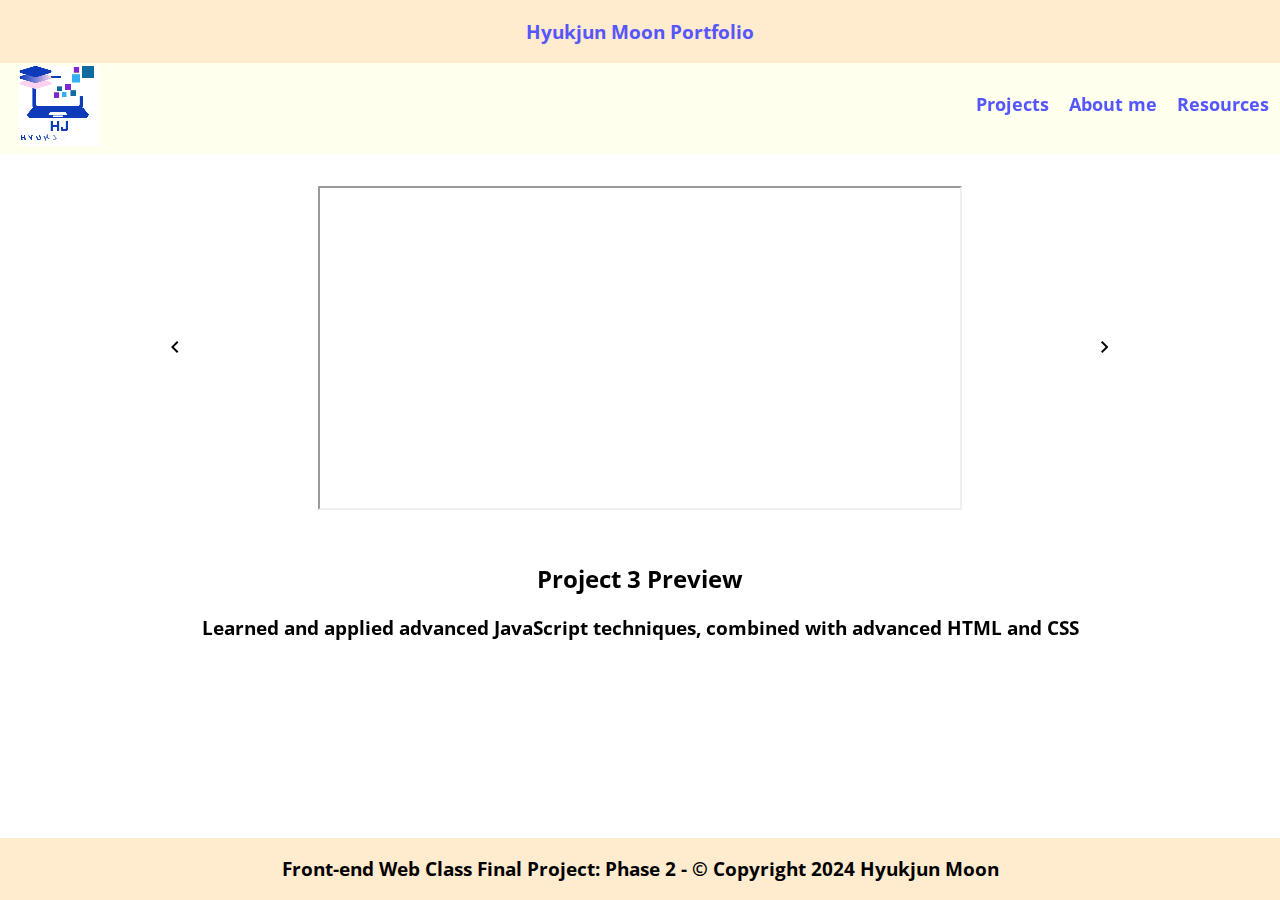
<file: index.html>
<!DOCTYPE html>
<html lang="en">

<head>
  <meta charset="UTF-8" />
  <meta name="viewport" content="width=device-width, initial-scale=1.0" />
  <meta http-equiv="X-UA-Compatible" content="ie=edge" />
  <title>Hyukjun Moon Portfolio</title>
  <link rel="stylesheet" href="styles.css" />
  <!-- icon link -->
  <link href="https://fonts.googleapis.com/css2?family=Material+Symbols+Outlined" rel="stylesheet" />
  <script src="script.js" defer></script>
  <script src="fade_slide_in.js" defer></script>
</head>

<body>
  <!-- Header  -->
  <header class="header_class"  id="header_id">
    <h3><a href="index.html">Hyukjun Moon Portfolio</a></h3>
  </header>

  <!-- Navigation Bar -->
  <div class="navigation_bar">
    <a href="index.html">
      <video class="logo_class" id="logo_button_id" title="Logo home button HJ Hyukjun Moon" autoplay muted>

        <source src="images/hj_3.mp4" type="video/mp4" />
      </video>
    </a>

    <div class="all_links_wrap_class">
      <div class="dropdown">

        <a href="projects_collection.html" class="dropbtn placed_links">Projects</a>

        <div class="dropDown_content">
          <a href="projects_collection.html#project_ancreLink_1">Project 1</a>
          <a href="projects_collection.html#project_ancreLink_2">Project 2</a>
          <a href="projects_collection.html#project_ancreLink_3">Project 3</a>
          <a href="projects_collection.html#project_ancreLink_4">Project 4</a>
          <a href="projects_collection.html#project_ancreLink_5">Project 5</a>
          <a href="projects_collection.html#project_ancreLink_6">Project 6</a>
        </div>

      </div>

      <a href="about_me.html" class="placed_links">About me</a>
      <a href="resources_collection.html" class="placed_links">Resources</a>
    </div>
  </div>
  <main>
    <!-- Preview portfolio -->
    <section class="portfolio_preview_section">
      <div class="portfolio_preview_serction_wrap">
        <button class="portfolio_preview_button_Left" id="portfolio_preview_button_Left_id">
          <span class="material-symbols-outlined"> chevron_left </span>
        </button>
        <iframe scrolling="no" class="portfolio_preview_section_img" id="portfolio_preview_section_img_id"
          style="width: 40rem; height: 20rem" height="100%" width="100%" src="https://drive.google.com/file/d/1kvLe3KhQAdsVinXpprgsPYHHX1w1DjCW/preview" alt="Code example"
          autoplay muted allow="autoplay"></iframe>
        <button class="portfolio_preview_button_Right" id="portfolio_preview_button_Right_id">
          <span class="material-symbols-outlined"> chevron_right </span>
        </button>
      </div>
    </section>

    <!-- Portfolio details -->
    <section class="title_Description_section">
      <h2 id="preview_title_id">Title</h2>
      <h3 id="preveiw_description_id">Description</h3>
    </section>
    <div class="bottom_cussion_class"></div>
  </main>

  <!-- footer -->
  <footer class="footer_class">
    <h3>
      Front-end Web Class Final Project: Phase 2 - © Copyright 2024 Hyukjun Moon
    </h3>
  </footer>
</body>

</html>
</file>
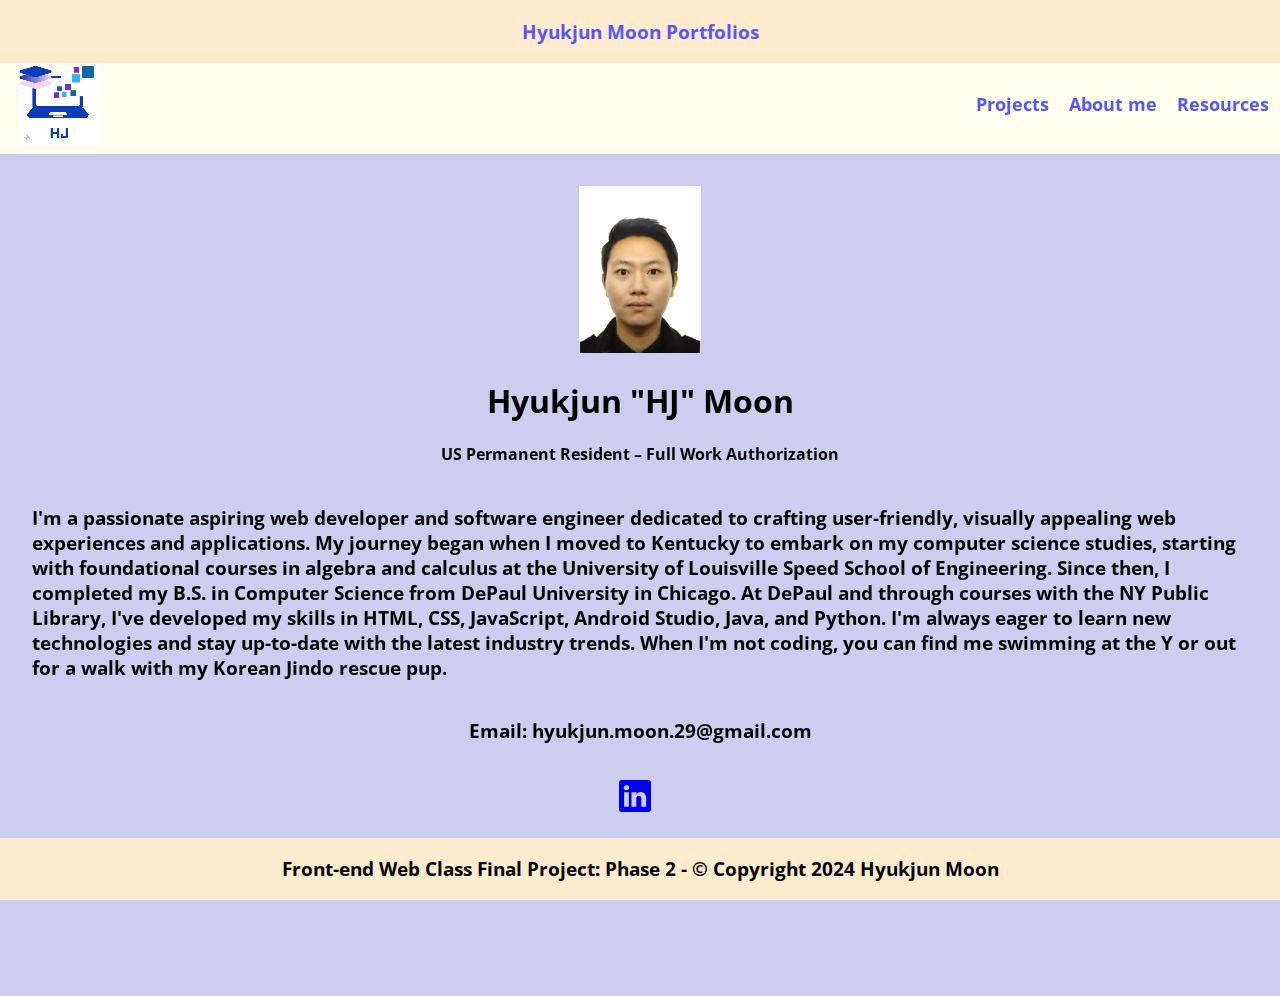
<file: about_me.html>
<!DOCTYPE html>
<html lang="en">

<head>
  <meta charset="UTF-8" />
  <meta name="viewport" content="width=device-width, initial-scale=1.0" />
  <meta http-equiv="X-UA-Compatible" content="ie=edge" />
  <title>About</title>
  <link rel="stylesheet" href="styles.css" />
  <!-- google icons -->
  <link href="https://fonts.googleapis.com/css2?family=Material+Symbols+Outlined" rel="stylesheet" />
  <script src="script.js" defer></script>
  <script src="fade_slide_in.js" defer></script>
</head>

<body>
  <!-- Header  -->
  <header class="header_class" id="header_id">
    <h3><a href="index.html">Hyukjun Moon Portfolios</a></h3>
  </header>

  <!-- Navigation Bar -->
  <div class="navigation_bar">
    <a href="index.html">
      <video class="logo_class" id="logo_button_id" title="Logo home button HJ Hyukjun Moon" autoplay muted>

        <source src="images/hj_3.mp4" type="video/mp4" />
      </video>
    </a>

    <div class="all_links_wrap_class">
      <div class="dropdown">

        <a href="projects_collection.html" class="dropbtn placed_links">Projects</a>

        <div class="dropDown_content">
          <a href="projects_collection.html#project_ancreLink_1">Project 1</a>
          <a href="projects_collection.html#project_ancreLink_2">Project 2</a>
          <a href="projects_collection.html#project_ancreLink_3">Project 3</a>
          <a href="projects_collection.html#project_ancreLink_4">Project 4</a>
          <a href="projects_collection.html#project_ancreLink_5">Project 5</a>
          <a href="projects_collection.html#project_ancreLink_6">Project 6</a>
        </div>

      </div>

      <a href="about_me.html" class="placed_links">About me</a>
      <a href="resources_collection.html" class="placed_links">Resources</a>
    </div>
  </div>
  <main class="about_me_main_class">
    <section class="allAbout_wrap_class">
      <img scrolling="no" class="porjectPage_portfolio_iframe_class fade_in from_bottom"
        id="porjectPage_portfolio_iframe_id" height="5%" width="10%"
        src="images/hj5.png" alt="Photo of me, Hyukjun Moon" autoplay
        muted allow="autoplay"></img>
      <h1>Hyukjun "HJ" Moon</h1>
      <h4>US Permanent Resident – Full Work Authorization</h2>
      <section class="about_me_p_class">
      <h3>I'm a passionate aspiring web developer and software engineer dedicated to crafting user-friendly, visually appealing web experiences and applications. 
        My journey began when I moved to Kentucky to embark on my computer science studies, starting with foundational courses in algebra and calculus at the University of Louisville Speed School of Engineering. 
        Since then, I completed my B.S. in Computer Science from DePaul University in Chicago.
        At DePaul and through courses with the NY Public Library, I've developed my skills in HTML, CSS, JavaScript, Android Studio, Java, and Python. 
        I'm always eager to learn new technologies and stay up-to-date with the latest industry trends. 
        When I'm not coding, you can find me swimming at the Y or out for a walk with my Korean Jindo rescue pup.</h3>
      </section>
      <section class="about_me_p_class">
        <h3>Email: hyukjun.moon.29@gmail.com</h3>
      </section>
      <div class="aboutMe_icons_wrap_class">
        <h3>
          <!-- linkedin -->
          <a href="https://www.linkedin.com/in/hyukjun-moon/" target="_blank">
            <svg xmlns="http://www.w3.org/2000/svg" width="2rem" height="2rem" fill="currentColor"
              class="bi bi-linkedin" viewBox="0 0 16 16">
              <path
                d="M0 1.146C0 .513.526 0 1.175 0h13.65C15.474 0 16 .513 16 1.146v13.708c0 .633-.526 1.146-1.175 1.146H1.175C.526 16 0 15.487 0 14.854zm4.943 12.248V6.169H2.542v7.225zm-1.2-8.212c.837 0 1.358-.554 1.358-1.248-.015-.709-.52-1.248-1.342-1.248S2.4 3.226 2.4 3.934c0 .694.521 1.248 1.327 1.248zm4.908 8.212V9.359c0-.216.016-.432.08-.586.173-.431.568-.878 1.232-.878.869 0 1.216.662 1.216 1.634v3.865h2.401V9.25c0-2.22-1.184-3.252-2.764-3.252-1.274 0-1.845.7-2.165 1.193v.025h-.016l.016-.025V6.169h-2.4c.03.678 0 7.225 0 7.225z" />
            </svg></a>
          &nbsp;
        
        </h3>
      </div>
    </section>
    <div class="bottom_cussion_class"></div>
    <div class="bottom_cussion_class"></div>
 
  </main>
  <!-- footer -->
  <footer class="footer_class">
    <h3>
      Front-end Web Class Final Project: Phase 2 - © Copyright 2024 Hyukjun Moon
    </h3>
  </footer>
</body>

</html>
</file>
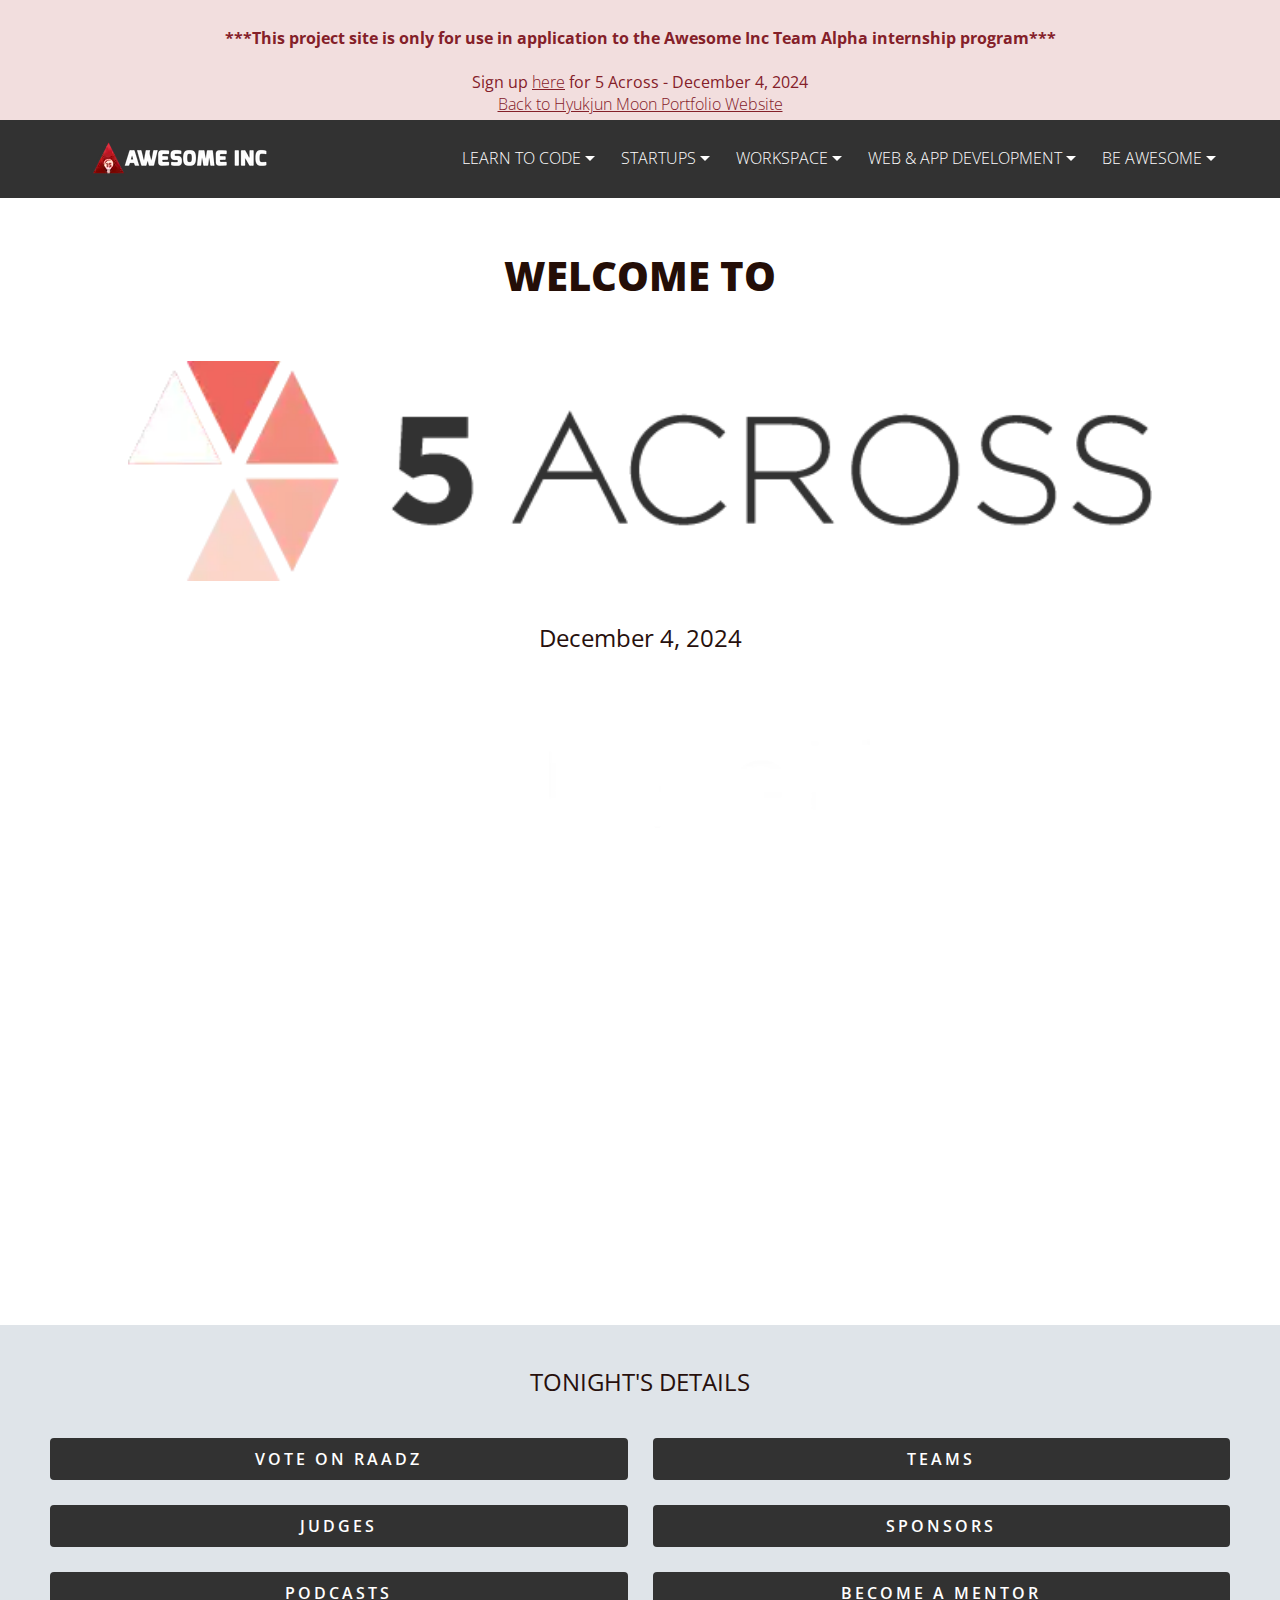
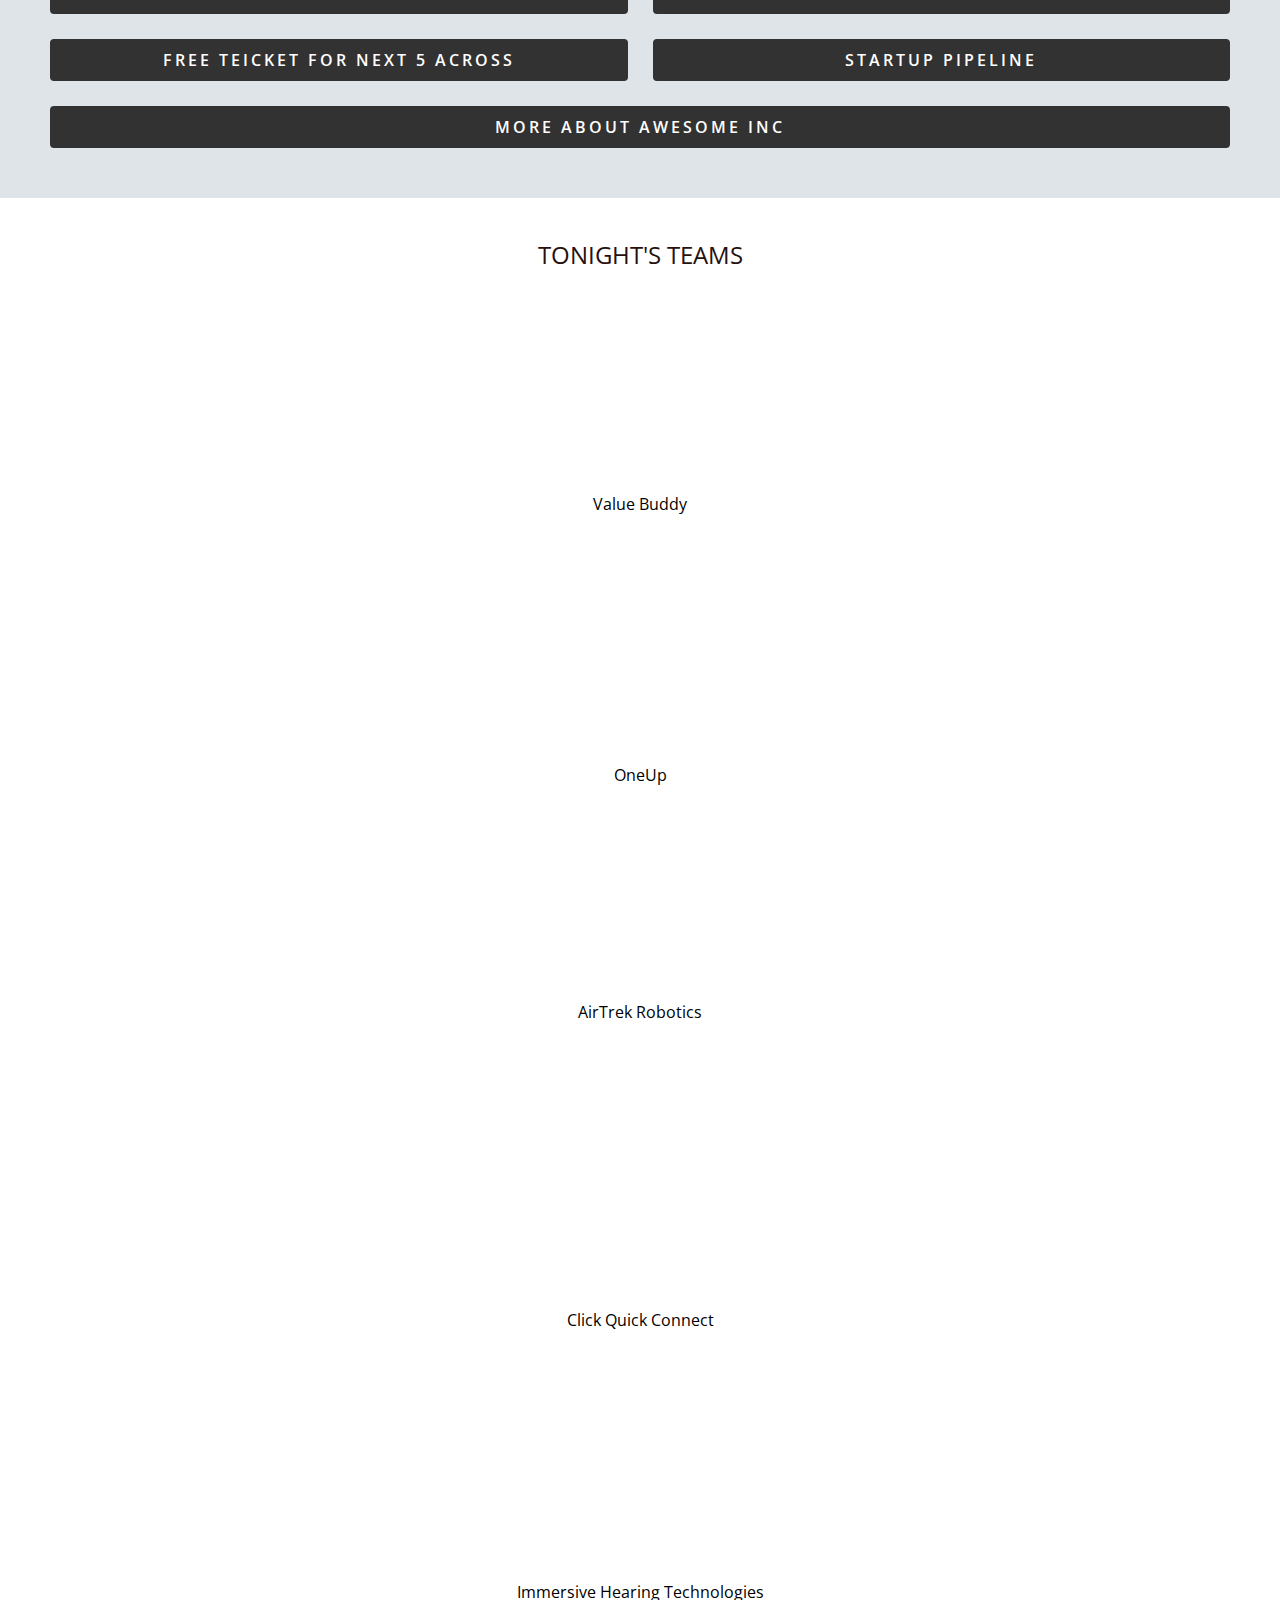
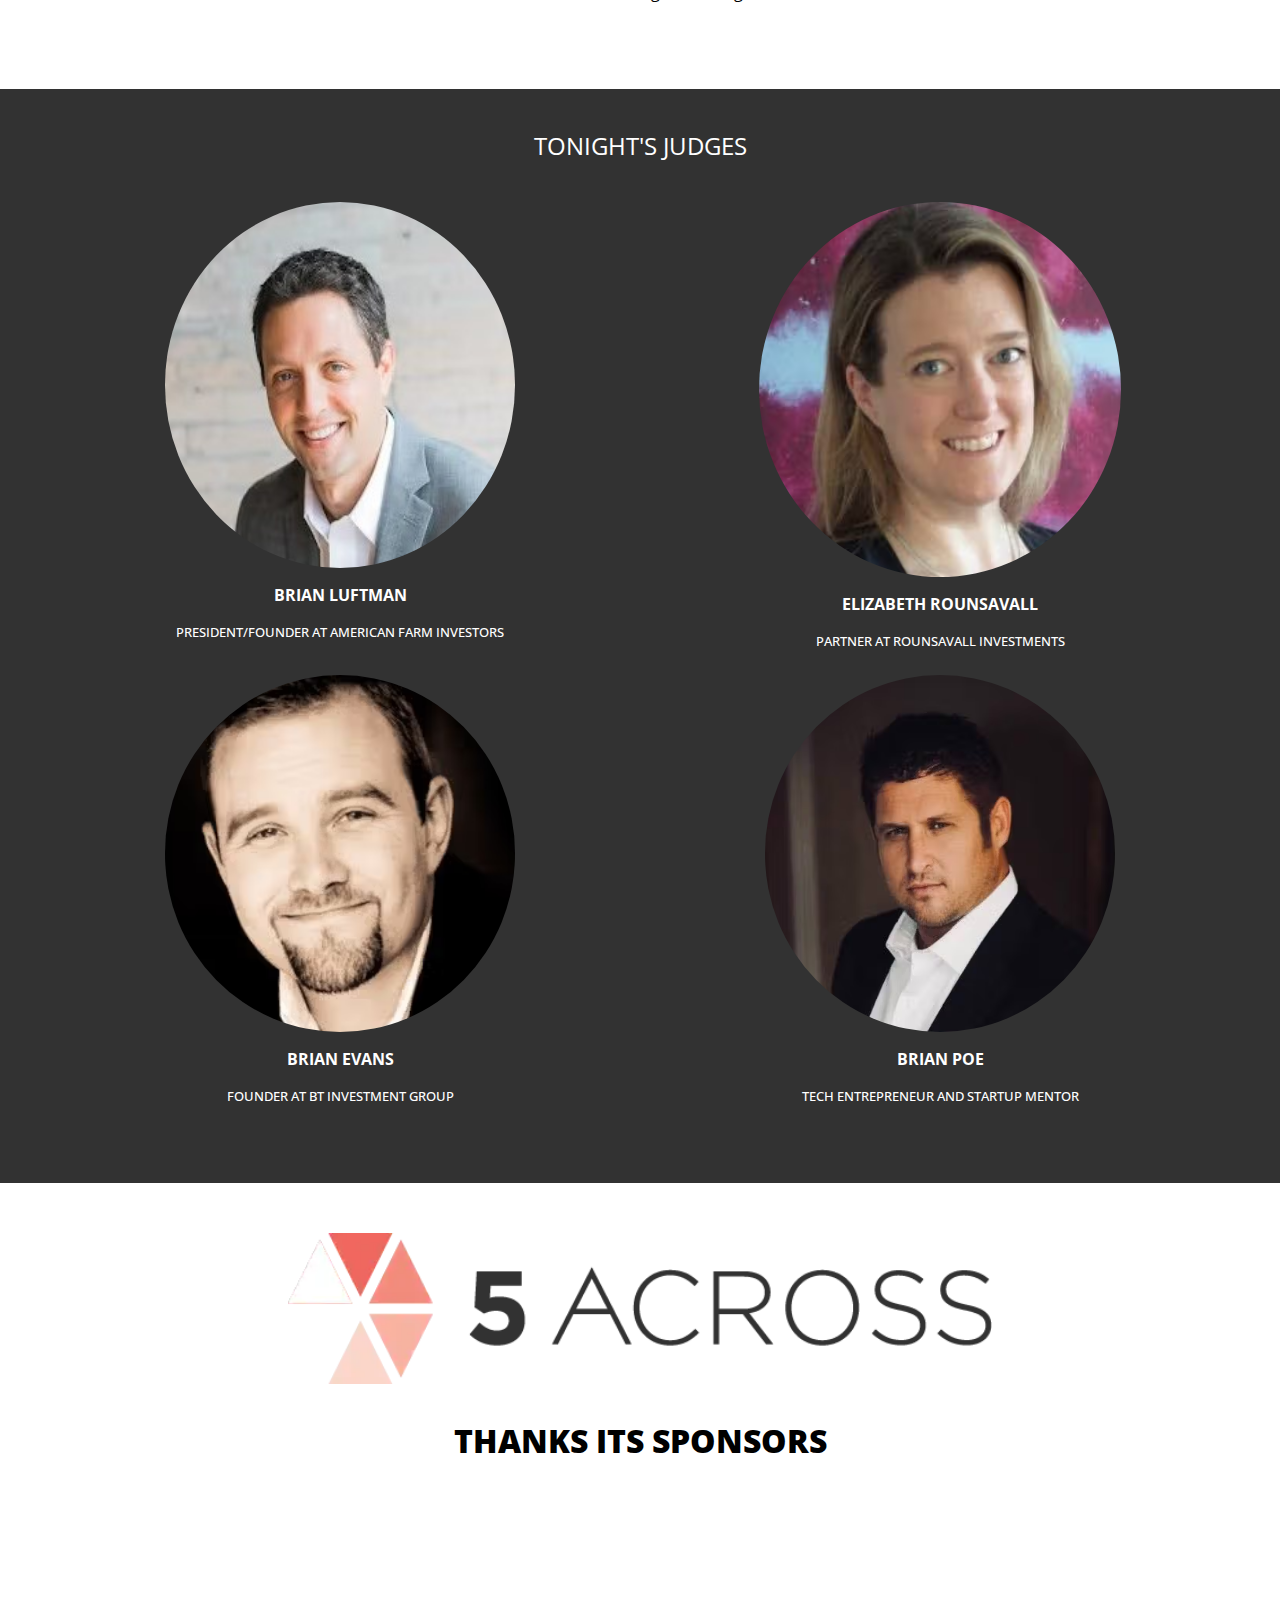
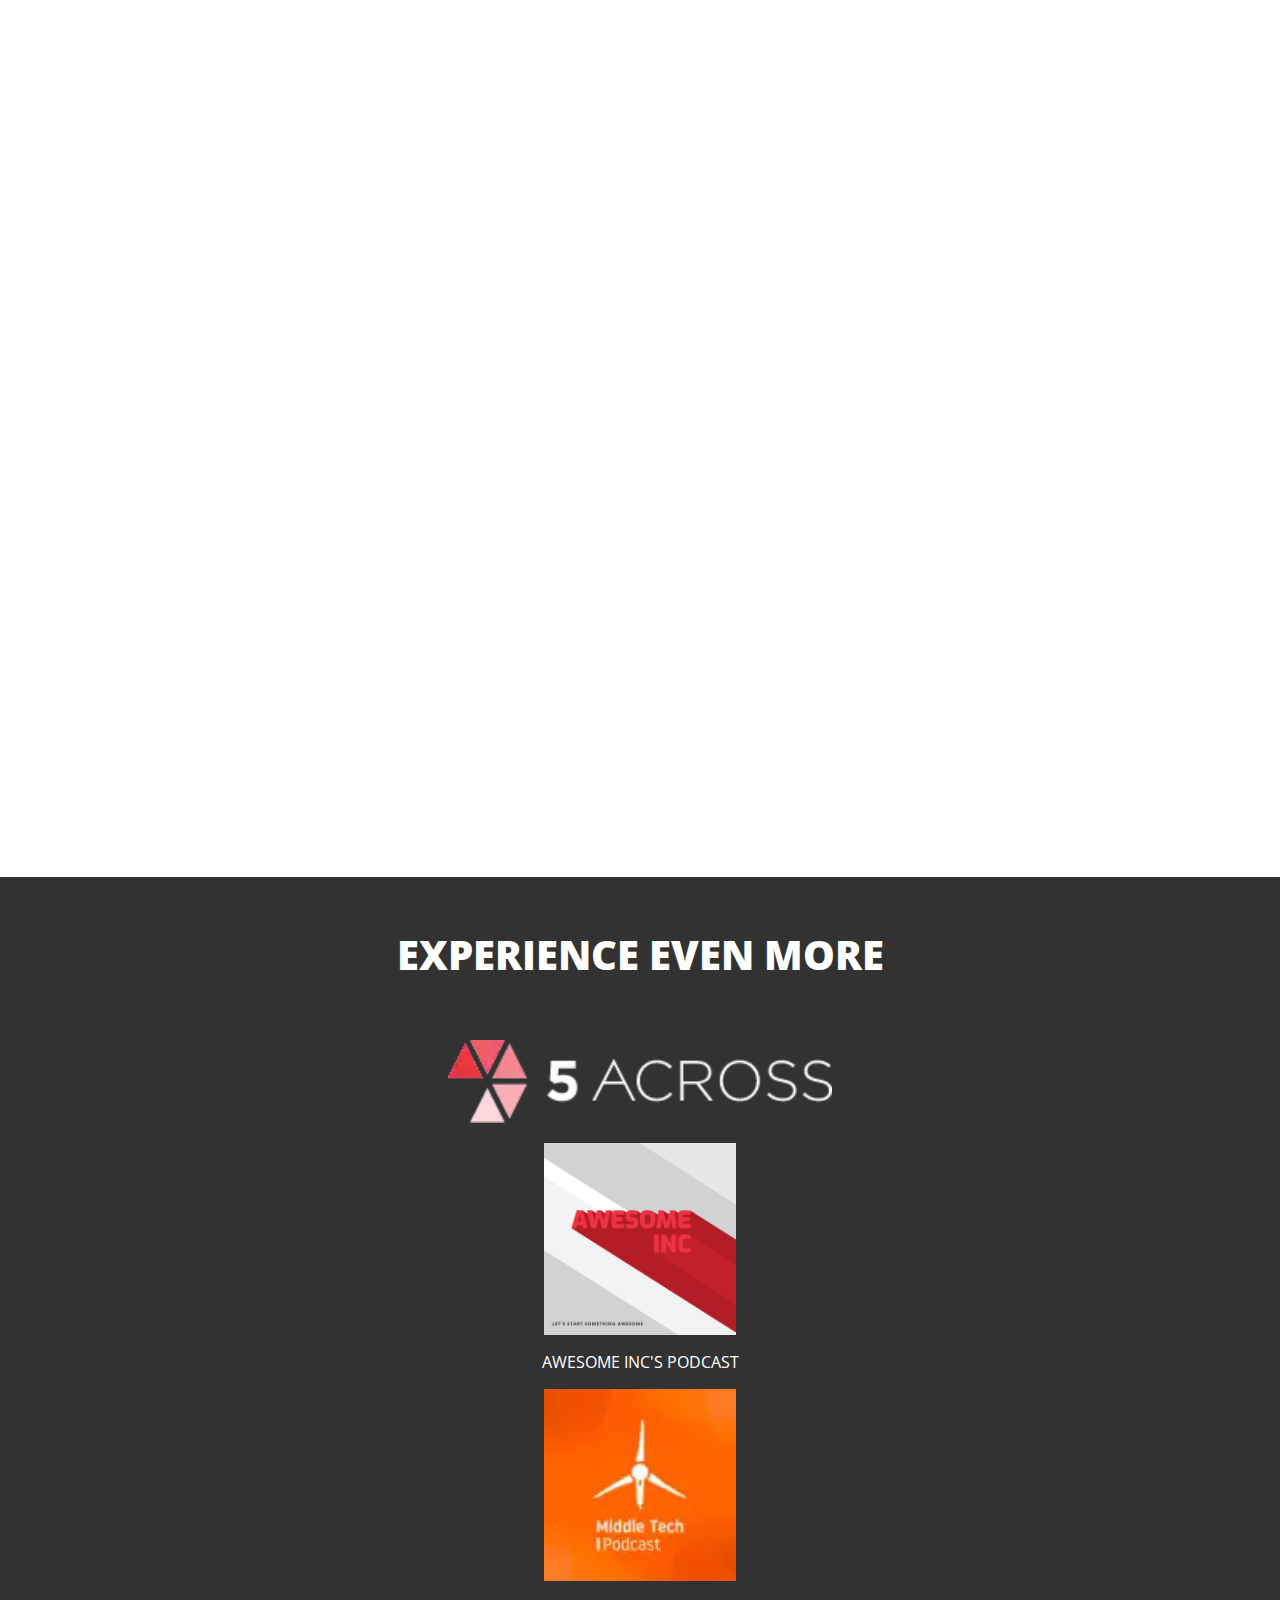
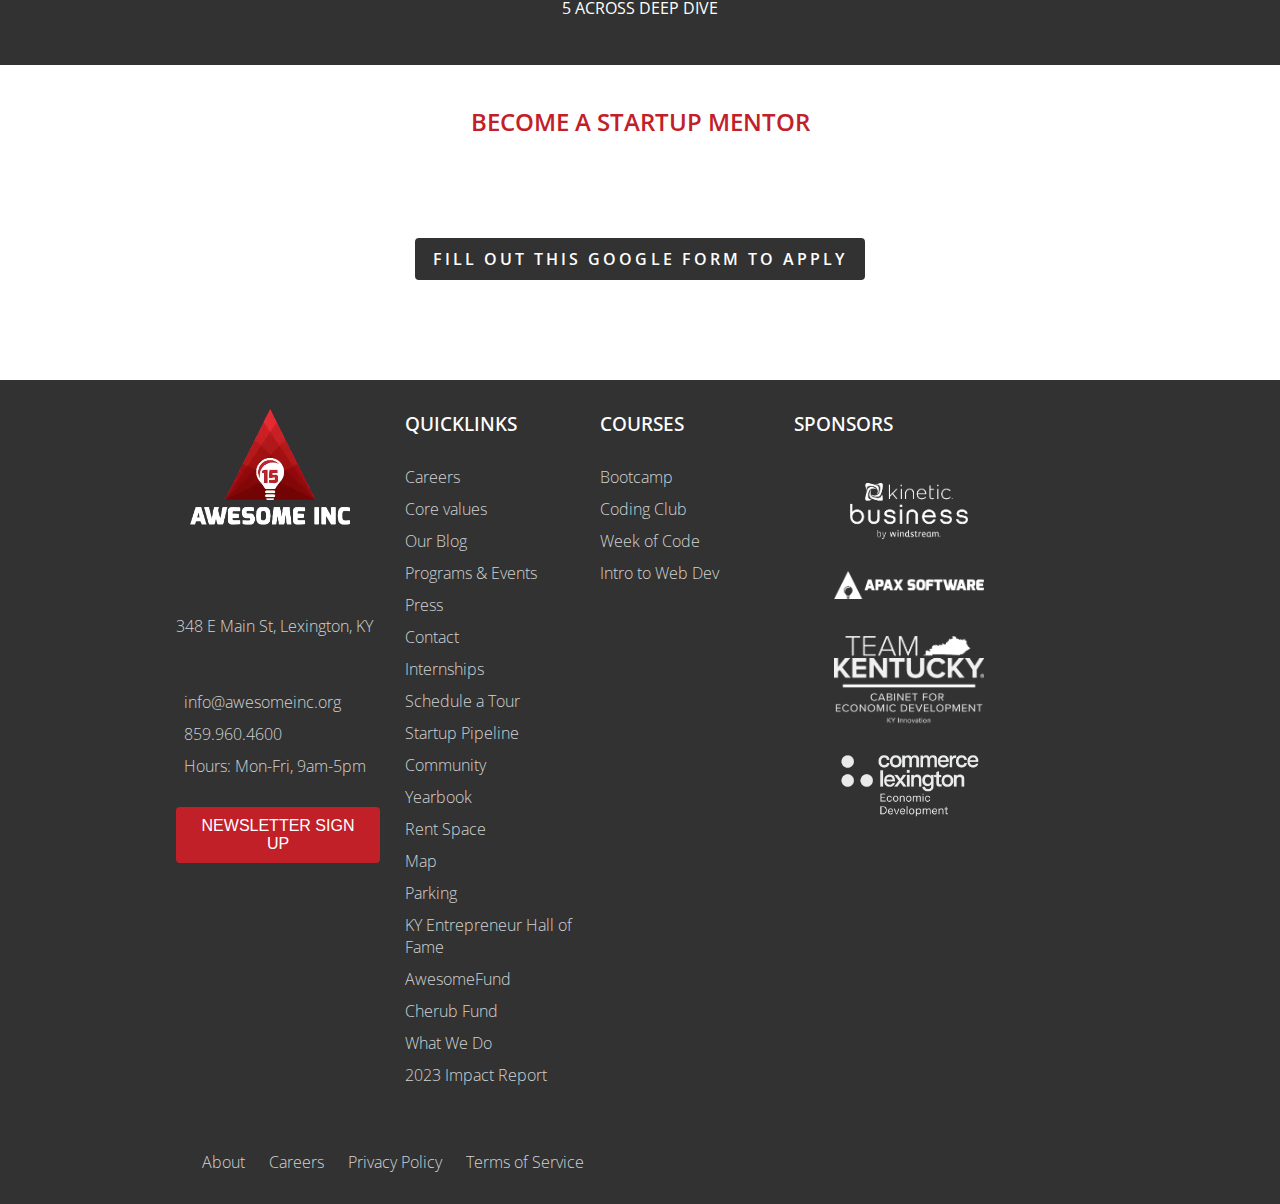
<file: awesome_inc_program.html>
<!DOCTYPE html>
<html lang="en">
  <head>
    <meta charset="UTF-8" />
    <meta name="viewport" content="width=device-width, initial-scale=1.0" />
    <meta http-equiv="X-UA-Compatible" content="ie=edge" />
    <title>5 Across Program | Awesome Inc</title>
    <link rel="stylesheet" href="styles_AwesomeInc.css" />

    <!-- Google icon -->
    <link href="https://fonts.googleapis.com/css2?family=Material+Symbols+Outlined" rel="stylesheet" />
    
    <link rel="stylesheet" href="https://cdnjs.cloudflare.com/ajax/libs/font-awesome/6.6.0/css/all.min.css" integrity="sha512-Kc323vGBEqzTmouAECnVceyQqyqdsSiqLQISBL29aUW4U/M7pSPA/gEUZQqv1cwx4OnYxTxve5UMg5GT6L4JJg==" crossorigin="anonymous" referrerpolicy="no-referrer" />
    <!-- Plus(add) icon -->
    <link rel="stylesheet" href="https://fonts.googleapis.com/css2?family=Material+Symbols+Outlined:opsz,wght,FILL,GRAD@20..48,100..700,0..1,-50..200&icon_names=add" />
    <!-- Close(x) icon -->
    <link rel="stylesheet" href="https://fonts.googleapis.com/css2?family=Material+Symbols+Outlined:opsz,wght,FILL,GRAD@20..48,100..700,0..1,-50..200&icon_names=close" />
    
    <script src="script_AwesomeInc.js" defer></script>
  </head>
  <body>
    <div id="header_div_id" class="header_div_class">
      <header>
        <p class="header_banner_p">
          <br>
          <strong>***This project site is only for use in application to the Awesome Inc Team Alpha internship program***</strong>
          <br>
          <br>
          Sign up
          <a href="https://www.eventbrite.com/e/748763811717?aff=oddtdtcreator"
            >here</a
          >
          for 5 Across - December 4, 2024
        </br><a href="index.html">Back to Hyukjun Moon Portfolio Website</a>
        <br>
        </p>
      </header>
    </div>
    <div class="navbar_color_class">
    <div class="navbar_div_class">
      <a href=""
        ><img
          class="nav_banner_img"
          src="images/header_footer/ainc-15-Full-Color-Horizontal.webp"
          alt="Awesome inc Banner"
      /></a>
      


      <!-- above 767px -->
      <div class="dropdown_allwraped_class" id="dropdown_allwraped_id">
        <nav class="dropdown_nav_class" id="dropdown_nav_id">
          <ul>
            <li class="dropbtn_li">
              <a href="">LEARN TO CODE</a>
              <div class="arrow_down"></div>
            </li>
            <ul class="dropdown_content_class">
              <a href="">Web Dev Bootcamp</a>
              <a href="">Youth Courses</a>
              <a href="">Adult Courses</a>
              <a href="">Kids Camps</a>
              <a href="">Salesforce Career Accelerator</a>
            </ul>
          </ul>
        </nav>
        <nav class="dropdown_nav_class">
          <ul>
            <li class="dropbtn_li">
              <a href="">STARTUPS</a>
              <div class="arrow_down"></div>
            </li>
            <ul class="dropdown_content_class">
              <a href="">I Have an Idea</a>
              <a href="">5 Across</a>
              <a href="">Awesome Fund</a>
              <a href="">Events</a>
              <a href="">Community Yearbook</a>
            </ul>
          </ul>
        </nav>
        <nav class="dropdown_nav_class">
          <ul>
            <li class="dropbtn_li">
              <a href="">WORKSPACE</a>
              <div class="arrow_down"></div>
            </li>
            <ul class="dropdown_content_class">
              <a href="">Schedule a Tour</a>
              <a href="">Office Space</a>
              <a href="">Events</a>
            </ul>
          </ul>
        </nav>
        <nav class="dropdown_nav_class">
          <ul>
            <li class="dropbtn_li">
              <a href="">WEB & APP DEVELOPMENT</a>
              <div class="arrow_down"></div>
            </li>
            <ul class="dropdown_content_class">
              <a href="">Apax Software</a>             
            </ul>
          </ul>
        </nav>
        <nav class="dropdown_nav_class">
          <ul>
            <li class="dropbtn_li">
              <a href="">BE AWESOME</a>
              <div class="arrow_down"></div>
            </li>
            <ul class="dropdown_content_class">
              <a href="">About</a>
              <a href="">Core Values</a>
              <a href="">What We Do</a>
              <a href="">Blog</a>
              <a href="">Press</a>
              <a href="">Careers</a>
              <a href="">Internships</a>
              <a href="">Events</a>
            </ul>
          </ul>
        </nav>
      </div>

      <!-- below  767px-->
      <div class="hamburgerMenu_allwrapped_class" id="hambergerMenu_allwrapped_id">
        <button aria-label="Open menu" class="dropdown_HamburgerMenu_class" id="hanmberger_Button_id">
          <svg xmlns="http://www.w3.org/2000/svg" width="25" height="25" fill="currentColor" color="white" class="bi bi-list " viewBox="0 0 16 16">
            <path fill-rule="evenodd" d="M2.5 12a.5.5 0 0 1 .5-.5h10a.5.5 0 0 1 0 1H3a.5.5 0 0 1-.5-.5m0-4a.5.5 0 0 1 .5-.5h10a.5.5 0 0 1 0 1H3a.5.5 0 0 1-.5-.5m0-4a.5.5 0 0 1 .5-.5h10a.5.5 0 0 1 0 1H3a.5.5 0 0 1-.5-.5"/>
          </svg>
        </button>
        
      </div>

   

    </div>
  </div>
  

  <section class="below_Nav_hamburgerMenu_allwrapped_class invisible " id="below_Nav_hamburgerMenu_allwrapped_id">
    
    <nav class="hamburger_Nav_class invisible " aria-hidden="true" id="hamburger_Nav_id">
      <ul>
         <!-- below  767px-->
          <li><a href="">Learn To Code</a> 
        
            <button id="hidden_Hamburger_dropdown_button_id1">
              <span class="material-symbols-outlined" id="dropdown_Span_icon_id1">
                add
                </span>
              </button>

              <div class="dropdown_on_Hamburger_wrap invisible" id="dropdown_on_Hamburger_wrap_id1"> 
                <a href="">Web Dev Bootcamp</a>
                <a href="">Youth Courses</a>
                <a href="">Adult Courses</a>
                <a href="">Kids Camps</a>
                <a href="">Salesforce Career Accelerator</a>
              </div>
          </li>
      
     
          <li><a href="">Startups</a>
            <button id="hidden_Hamburger_dropdown_button_id2" >
              <span class="material-symbols-outlined" id="dropdown_Span_icon_id2">
              add
              </span>
            </button>
            
            <div class="dropdown_on_Hamburger_wrap invisible" id="dropdown_on_Hamburger_wrap_id2"> 
              <a href="">I Have an Idea</a>
              <a href="">5 Across</a>
              <a href="">Awesome Fund</a>
              <a href="">Events</a>
              <a href="">Community Yearbook</a>
            </div>
          </li>
       
          <li><a href="">Workspace</a> 
            <button id="hidden_Hamburger_dropdown_button_id3">
              <span class="material-symbols-outlined" id="dropdown_Span_icon_id3">
              add
              </span>
           </button>
          
           <div class="dropdown_on_Hamburger_wrap invisible" id="dropdown_on_Hamburger_wrap_id3"> 
            <a href="">Schedule a Tour</a>
              <a href="">Office Space</a>
              <a href="">Events</a>
          </div>
          </li>
     
          <li><a href="">Web & App Development</a> 
            <button id="hidden_Hamburger_dropdown_button_id4">
              <span class="material-symbols-outlined" id="dropdown_Span_icon_id4">
              add
              </span>
            </button>
            <div class="dropdown_on_Hamburger_wrap invisible" id="dropdown_on_Hamburger_wrap_id4"> 
              <a href="">Apax Software</a>
            </div>
          </li>

          <li><a href="">Be Awesome</a> 
            <button id="hidden_Hamburger_dropdown_button_id5">
              <span class="material-symbols-outlined" id="dropdown_Span_icon_id5">
              add
              </span>
            </button>
            <div class="dropdown_on_Hamburger_wrap invisible" id="dropdown_on_Hamburger_wrap_id5"> 
              <a href="">About</a>
              <a href="">Core Values</a>
              <a href="">What We Do</a>
              <a href="">Blog</a>
              <a href="">Press</a>
              <a href="">Careers</a>
              <a href="">Internships</a>
              <a href="">Events</a>
            </div>
          </li>
       
        </ul>
    </nav>
  </section>


    <section class="welcome_section_class">
    <div
      class="welcomeBackground_div_class"
      id="welcome_div_id"
      style="
        background-image: url('https://awesomeinc.org/static/5across-hero-c869256c2cbda4a43b7f57598b19c8c2.png');
        background-position: center center;
      "
    >
      <h1>WELCOME TO</h1>
      <img
        src="images/welcome_logo/5across-banner.webp"
        alt="5 Across Banner"
        class="fiveAcross_Bannder_img_class welcomeTo_fade_in"
      />
      <h2>December 4, 2024</h2>
      <img
        src="images/welcome_logo/kinetic_logowhite.webp"
        alt="kinetic Banner"
        class="kinetic_banner_img_class welcomeTo_fade_in"
      />
      <img class="vultr_banner_img_class welcomeTo_fade_in" src="images/welcome_logo/vultr-white.webp" alt="VULTR Banner" />
    </div>
     </section>
    <section class="tonightDetail_section">
    <div class="tonightDetails_div">
      <h2>TONIGHT'S DETAILS</h2>
    
      <div class="button_grid_container">
      <button class="button_class grid_item" >VOTE ON RAADZ</button>
      <button class="button_class grid_item">TEAMS</button>
      <button class="button_class grid_item">JUDGES</button>
      <button class="button_class grid_item">SPONSORS</button>
      <button class="button_class grid_item">PODCASTS</button>
      <button class="button_class grid_item">BECOME A MENTOR</button>
      <button class="button_class grid_item">FREE TEICKET FOR NEXT 5 ACROSS</button>
      <button class="button_class grid_item">STARTUP PIPELINE</button>
      <button class="button_class grid_item gird_lastItem">MORE ABOUT AWESOME INC</button>
    </div>
    </div>
  </section>
  <section class="tonightTeams_section">
    <div id="tonightTeams_div">
      <h2>TONIGHT'S TEAMS</h2>
      <div class="value_buddy_banner_div">
        <img
          class="value_buddy_banner_img_class fade_in"
          src="images/tonight_teams_banner/value_buddy_banner.webp"
          alt="Value Buddy Banner"
        />
        <p class="tonightTeam_p_class">Value Buddy</p>
      </div>

      <div class="OneUp_Banner_div">
        <img
        class="oneUp_banner_img_class fade_in"
          src="images/tonight_teams_banner/OneUp_Banner.webp"
          alt="OneUp Banner"
        />
        <p class="tonightTeam_p_class">OneUp</p>
      </div>
      <div class="airTrek_Robotics_Banner_div">
        <img
        class="airTreckRobotics_banner_img_class fade_in"
          src="images/tonight_teams_banner/AirTrek_Robotics_Banner.webp"
          alt="AirTrek Robotics"
        />
        <p class="tonightTeam_p_class">AirTrek Robotics</p>
      </div>
      <div class="click_Quick_Connect_Banner_div">
        <img
class="clickQuickConnect_banner_img_class fade_in"
          src="images/tonight_teams_banner/Click_Quick_Connect_Banner.webp"
          alt="Click Quick Connect Banner"
        />
        <p class="tonightTeam_p_class">Click Quick Connect</p>
      </div>
      <div class="immersive_hearing_technologies_banner_div">
        <img
        class="immersiveHearingTechnologies_banner_img_class fade_in"
          src="images/tonight_teams_banner/immersive_hearing_technologies_banner.webp"
          alt="Immersive Hearing Technologies Banner"
        />
        <p class="tonightTeam_p_class">Immersive Hearing Technologies</p>
      </div>
    </div>
  </section>
  <section class="tonightJudges_section_class">
    
      
        <h2 class="tonightJudges_h2_class">TONIGHT'S JUDGES</h2>
        <div class="tonightJudges_grid_container">
          
            <div class="judge_div_1">

            <figure class="judge_figure_1">
         
                <img
        class="judgeimg_class_1 judge_img"
          src="images/judges_photos/brian_luftman.jpg"
          alt="BRIAN LUFTMAN Portrait"
        />
        </figure>
        <h3>BRIAN LUFTMAN</h3>
        <h4>PRESIDENT/FOUNDER AT AMERICAN FARM INVESTORS</h4>
      </div>

      <div id="judge_div_2">

        <figure class="judge_figure_2">
        <img
        class="judgeimg_class_2 judge_img"
          src="images/judges_photos/elizabeth_ rounsavall.avif"
          alt="ELIZABETH ROUNSAVALL Portrait"
        />
      </figure>
        <h3>ELIZABETH ROUNSAVALL</h3>
        <h4>PARTNER AT ROUNSAVALL INVESTMENTS</h4>
      </div>

      <div clas="judge_div_3">
        <figure class="judge_figure_3">
        <img
        class="judgeimg_class_3 judge_img"
          src="images/judges_photos/brian_evans.avif"
          alt="BRIAN EVANS Portrait"
        />
      </figure>
        <h3>BRIAN EVANS</h3>
        <h4>FOUNDER AT BT INVESTMENT GROUP</h4>
      </div>

      <div id="judge_div_4">
        <figure class="judge_figure_4">
        <img
        class="judgeimg_class_4 judge_img"
          src="images/judges_photos/brian_poe.avif"
          alt="BRIAN POE Portrait"
        />
      </figure>
        <h3>BRIAN POE</h3>
        <h4>TECH ENTREPRENEUR AND STARTUP MENTOR</h4>
       
      </div>
    </div>
  </section>

  <section class="thanks_sponsors_section">
    <div id="thanks_sponsors_div">
      <img
      class="thanksSponsors_fiveAcross_Bannder_img_class"
        src="images/welcome_logo/5across-banner.webp"
        alt="5 Across Banner"
      />
      <h2 class="thanks_sponsors_h2">THANKS ITS SPONSORS</h2>
  <div class="thanksSponsors_container">
      <img
      class="thanks_kinetic_banner_img_class fade_in"
        src="images/sponsers_logo/kinetic_banner.webp"
        alt="kinetic Banner"
      />
      <img
      class="thanks_vultr_banner_img_class fade_in" 
      src="images/sponsers_logo/vultr_banner.webp" alt="VULTR banner" />
      <img
      class="thanks_apax_software_banner_img_class fade_in"
        src="images/sponsers_logo/apax_software_logo.webp"
        alt="APAX SOFTWARE Logo"
      />
      <img 
      class="thanks_ukCommunicationInformation_banner_img_class fade_in"
      src="images/sponsers_logo/uk_college_of_communication_and_information_banner.webp" alt="UK College of Communication and Information Department of Communication">

      <img 
      class="thanks_ukCollege_eClub_banner_img_class fade_in"
      src="images/sponsers_logo/e_club_logo.webp" alt="UK College E-Club">
      <img
      class="thanks_team_kentucky_banner_img_class fade_in"
        src="images/sponsers_logo/team_kentucky_banner.webp"
        alt="Team Kentucky Cabinet for Economic Development KY innovation Logo"
      />
      <img
      class="thanks_spectrum_reach_banner_img_class fade_in"
        src="images/sponsers_logo/spectrumReach_logo.avif"
        alt="Spectrum Reach Banner"
      />
      <img
      class="thanks_west_sixth_brewing_logo_img_class fade_in"
        src="images/sponsers_logo/west_sixth_brewing_logo.webp"
        alt="West Sixth Brewing Lexington Kentucky Logo"
      />
    </div>
    </div>
  </section>

<section class="experienceMore_section">
  <h1 class="experienceMore_h1">EXPERIENCE EVEN MORE</h1>
    <div id="experienceMore_div">
      <img
      class="expMore_fiveAcross_banner_img_class"
        src="images/even_more_pictures/5across-logo-white.webp"
        alt="5 Across Banner"
      />
      <img
      class="expMore_awesomeInc_podcast_banner_img_class"
        src="images/even_more_pictures/ainc_podcast_logo.jpg"
        alt="Awesome Inc's Podcast Hyperlink Image"
      />
      <p>AWESOME INC'S PODCAST</p>
      <img
      class="expMore_fiveAcrossDeepDive_logo_img_class"
        src="images/even_more_pictures/middle-tech.webp"
        alt="5 Across deep dive Hyperlink Image"
      />
      <p>5 ACROSS DEEP DIVE</p>
    </div>
  </section>
<section class="becomeMentor_section">
    <div
    class="becomeMentor_background_div_class"
      id="mentor_div"
      style="
        background-image: url('https://awesomeinc.org/static/AInc_Stock-33-19f70a6fb7d8e0eb7f085b6c680efe5d.jpeg');
      "
    >
      <h2 class="becomeMentor_h2">BECOME A STARTUP MENTOR</h2>
      <button  class="button_class becomeMentor_button">FILL OUT THIS GOOGLE FORM TO APPLY</button>
    </div>
  </section>

    <footer class="footer_class" id="footer_id">
      <div class="footer_container_class">
      <div class="footer_Logo_div_class footerLogoWithInfo">
        <img
        class="footer_awesomeInc_logo_class"
          src="images/header_footer/ainc-banner-15-Full-Color.webp"
          alt="Awesome Inc Logo"
        />
        <ul></br></br>
          <li>348 E Main St, Lexington, KY</li></br></br>
          <li><i style="color: red;"class="fa-solid fa-envelope"></i>&nbsp;&nbsp;<a href="">info@awesomeinc.org</a></li>
          <li><i style="color: red;"class="fa-solid fa-phone-flip"></i>&nbsp;&nbsp;<a href="">859.960.4600</a></li>
          <li><i style="color: red;" class="fa-solid fa-clock"></i>&nbsp;&nbsp;<a href="">Hours: Mon-Fri, 9am-5pm</a></li>
          <button class="footer_button_class">NEWSLETTER SIGN UP</button>
        </ul>
        
      </div>
      <div class="footer_quickLinks_div_class">
        <p class="footer_p">QUICKLINKS</p>
        <div class="footerQuickLinks_container">
        <a href="">Careers</a>
        <a href="">Core values</a>
        <a href="">Our Blog</a>
        <a href="">Programs & Events</a>
        <a href="">Press</a>
        <a href="">Contact</a>
        <a href="">Internships</a>
        <a href="">Schedule a Tour</a>
        <a href="">Startup Pipeline</a>
        <a href="">Community</a>
        <a href="">Yearbook</a>
        <a href="">Rent Space</a>
        <a href="">Map</a>
        <a href="">Parking</a>
        <a href="">KY Entrepreneur Hall of Fame</a>
        <a href="">AwesomeFund</a>
        <a href="">Cherub Fund</a>
        <a href="">What We Do</a>
        <a href="">2023 Impact Report</a>
        </div>
      </div>
      <div class="footer_courses_div">
        <p class="footer_p">COURSES</p>
        <div class="footerCourses_container">
        <a href="">Bootcamp</a>
        <a href="">Coding Club</a>
        <a href="">Week of Code</a>
        <a href="">Intro to Web Dev</a>
        </div>
      </div>
      <div class="footer_sponsorsBanners_div footerSponsors">
        <p class="footer_p">SPONSORS</p>
        <figure class="footer_sponsorsBanner_container_class">
        <img
        class="footer_sponsor_Kinetic_banner_class"
          src="images/footer_sponsor_banner/kinetic_business.webp"
          alt="Kinetic Business Banner"
        />
        <img
        class="footer_sponsor_ApaxSoftware_banner_class"
          src="images/footer_sponsor_banner/apax_software_banner.webp"
          alt="Apax Software Banner"
        />
        <img
        class="footer_sponsor_TeamKentuckyCabinet_banner_class"
          src="images/footer_sponsor_banner/team_kentucky_banner.webp"
          alt="Team Kentucky Cabinet for Economic Development KY Innovation Banner"
        />
        <img
        class="footer_soponser_Commerce_Lexington_banner_class"
          src="images/footer_sponsor_banner/commerce_lexington_banner.webp"
          alt="Commerce Lexington Economic DevelopmentBanner"
        />
        </figure>
      </div>

      <div class="footer_copyright_Sns_container">
      
        <section class="footer_copyright_left">
        <a href="">About</a> <a href="">Careers</a>
        <a href="">Privacy Policy</a>
        <a href="">Terms of Service</a>
      </section>

      <section class="footer_SNS_right">
     <a href=""><i class="fa-brands fa-twitter"></i></a>
     <a href=""><i class="fa-brands fa-facebook-f"></i></a>
     <a href=""><i class="fa-brands fa-linkedin-in"></i></a>
     <a href=""><i class="fa-brands fa-instagram"></i></a>
     <a href=""><i class="fa-brands fa-youtube"></i></a>
    </section>
      
    </div>
    
    </div>
    </footer>
  </body>
</html>
</file>
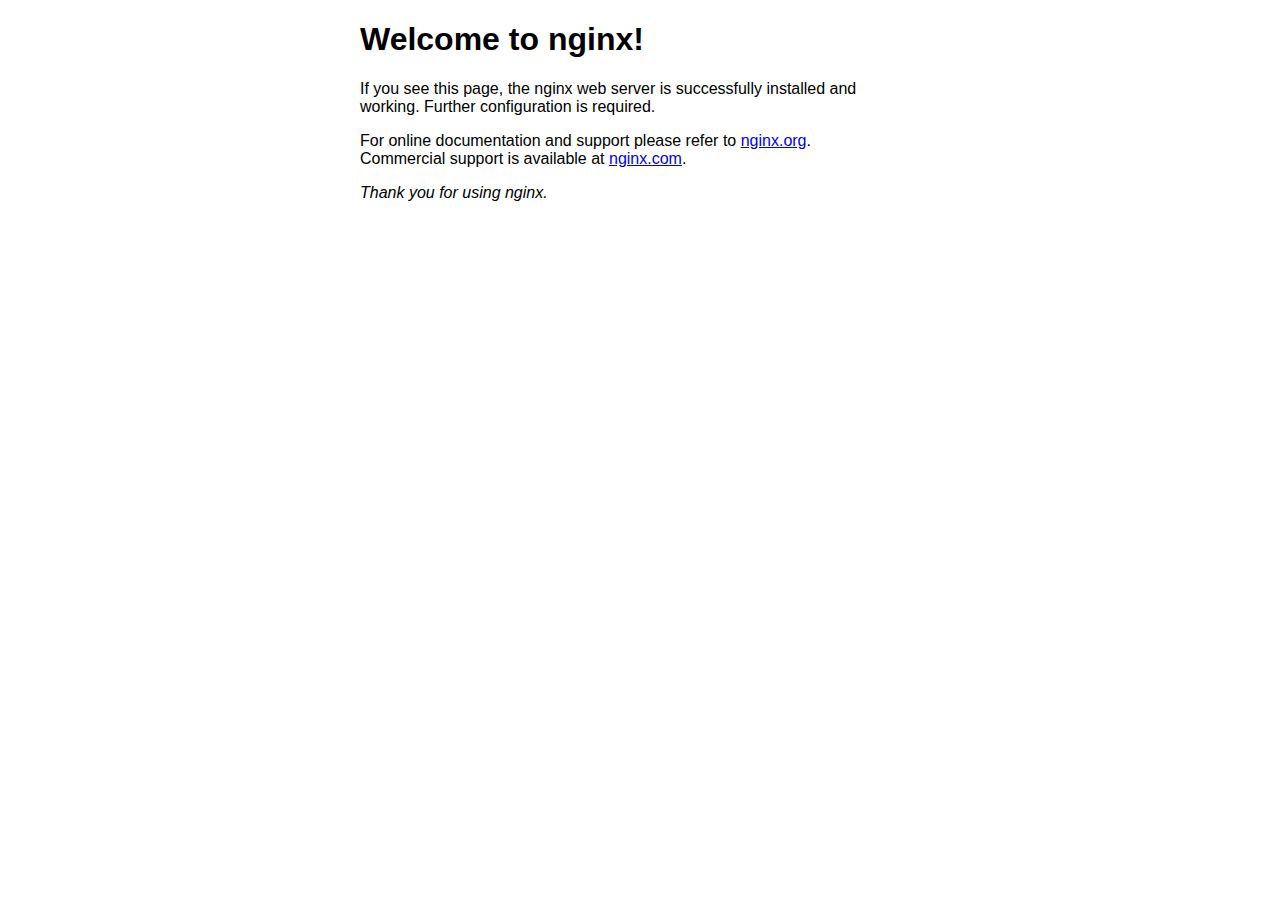
<file: index.nginx-debian.html>
<!DOCTYPE html>
<html>
<head>
<title>Welcome to nginx!</title>
<style>
html { color-scheme: light dark; }
body { width: 35em; margin: 0 auto;
font-family: Tahoma, Verdana, Arial, sans-serif; }
</style>
</head>
<body>
<h1>Welcome to nginx!</h1>
<p>If you see this page, the nginx web server is successfully installed and
working. Further configuration is required.</p>

<p>For online documentation and support please refer to
<a href="http://nginx.org/">nginx.org</a>.<br/>
Commercial support is available at
<a href="http://nginx.com/">nginx.com</a>.</p>

<p><em>Thank you for using nginx.</em></p>
</body>
</html>
</file>
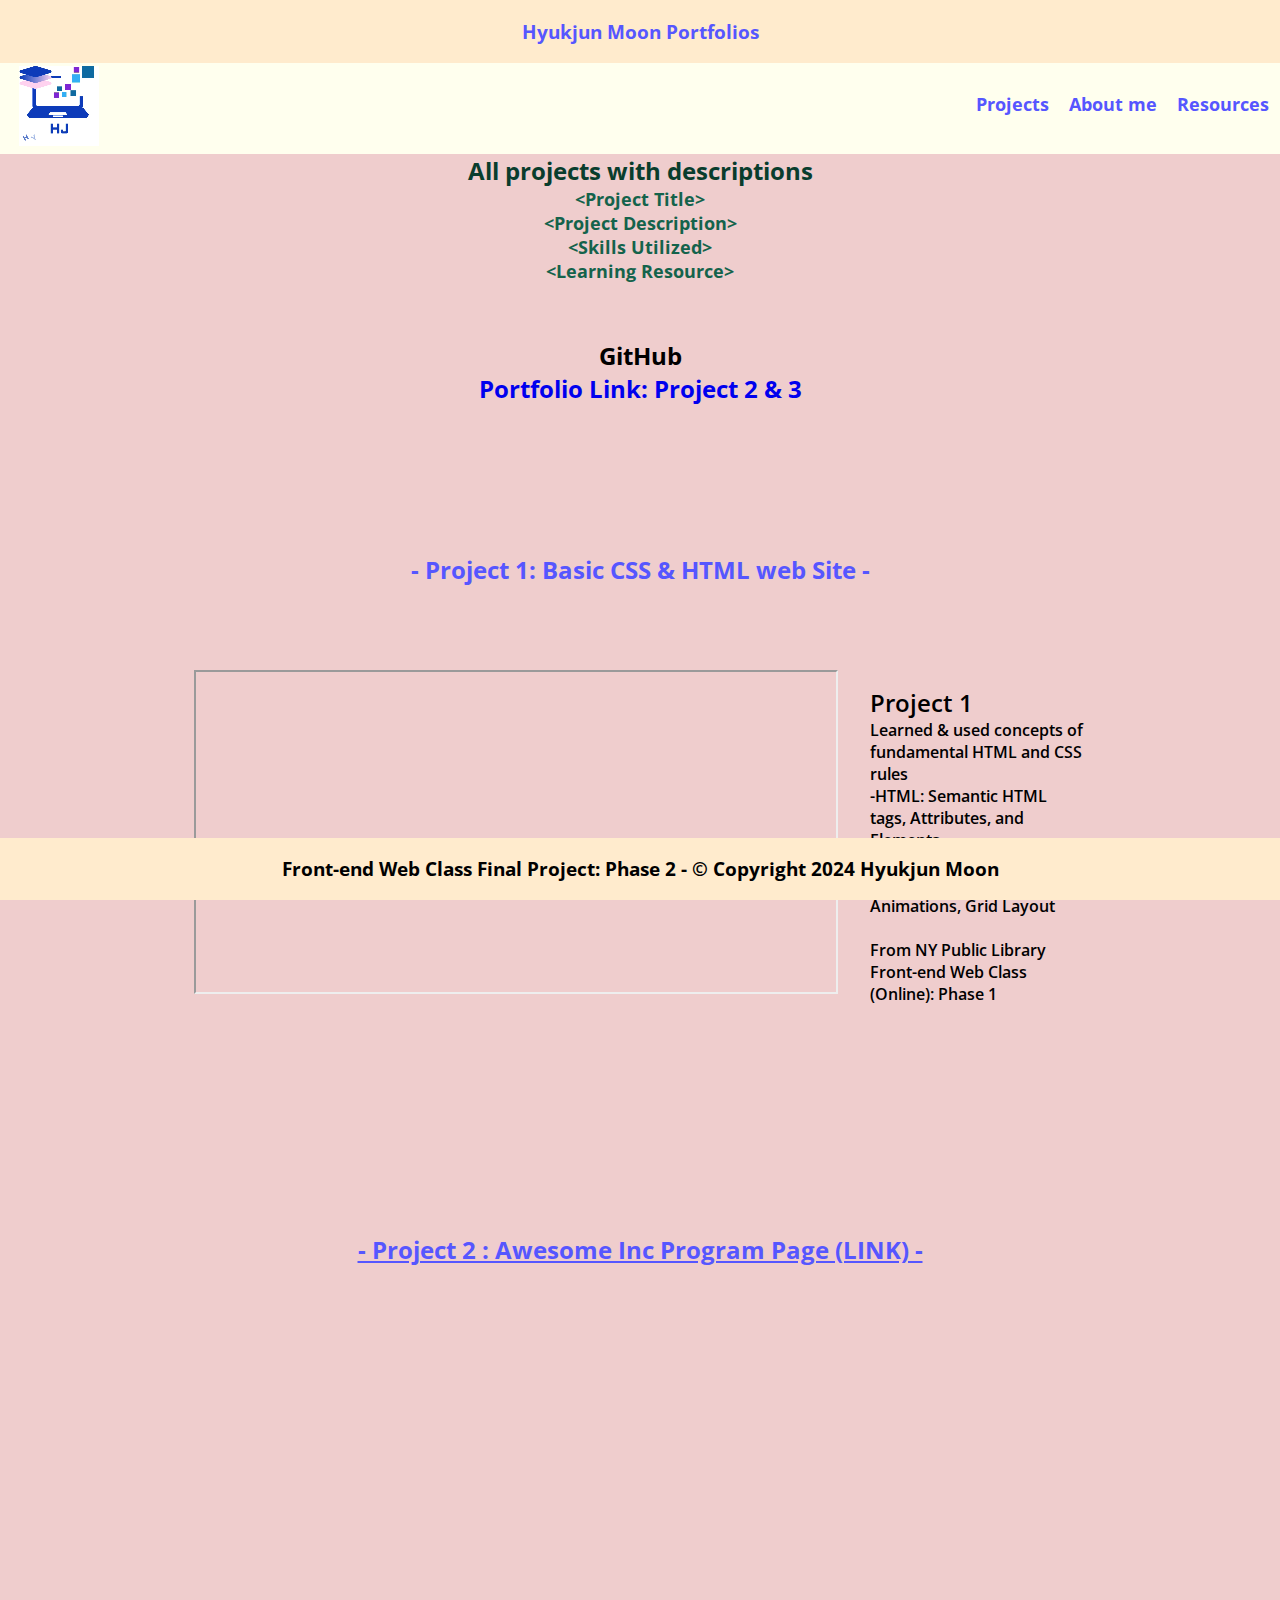
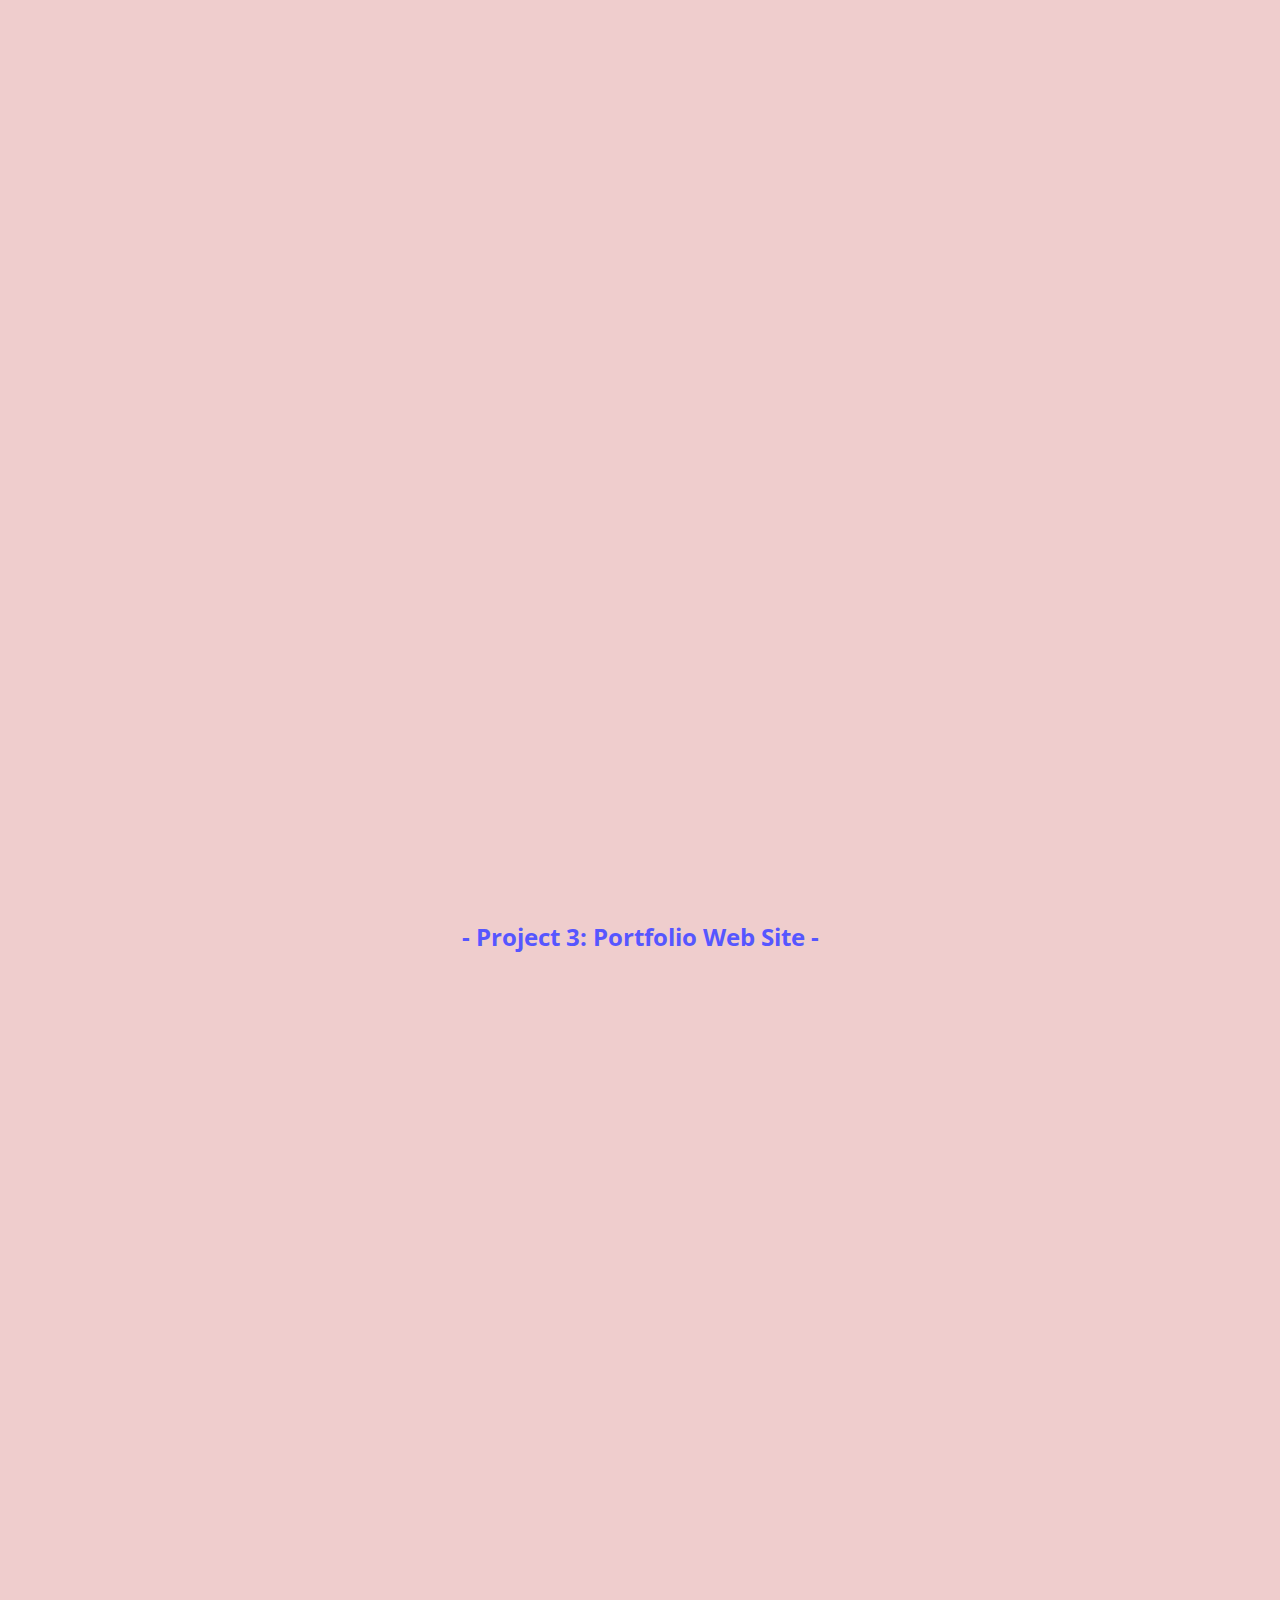
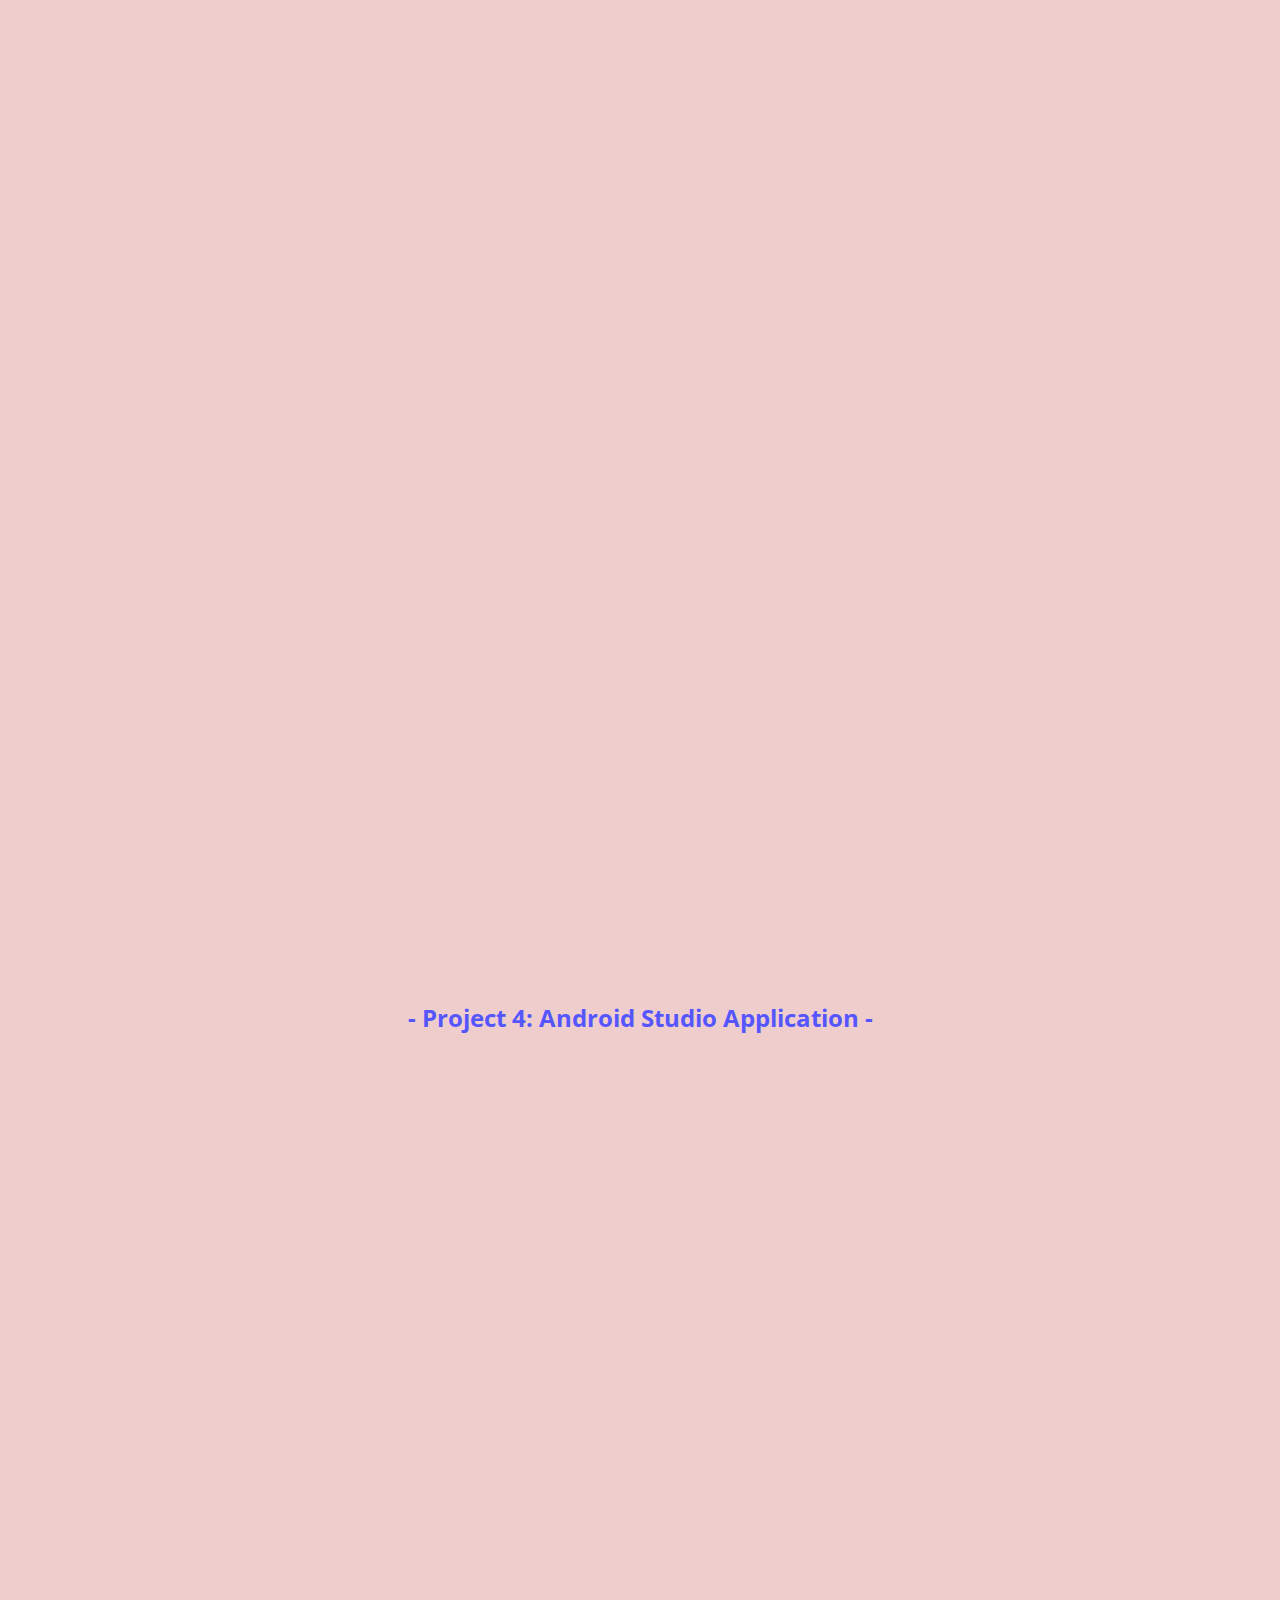
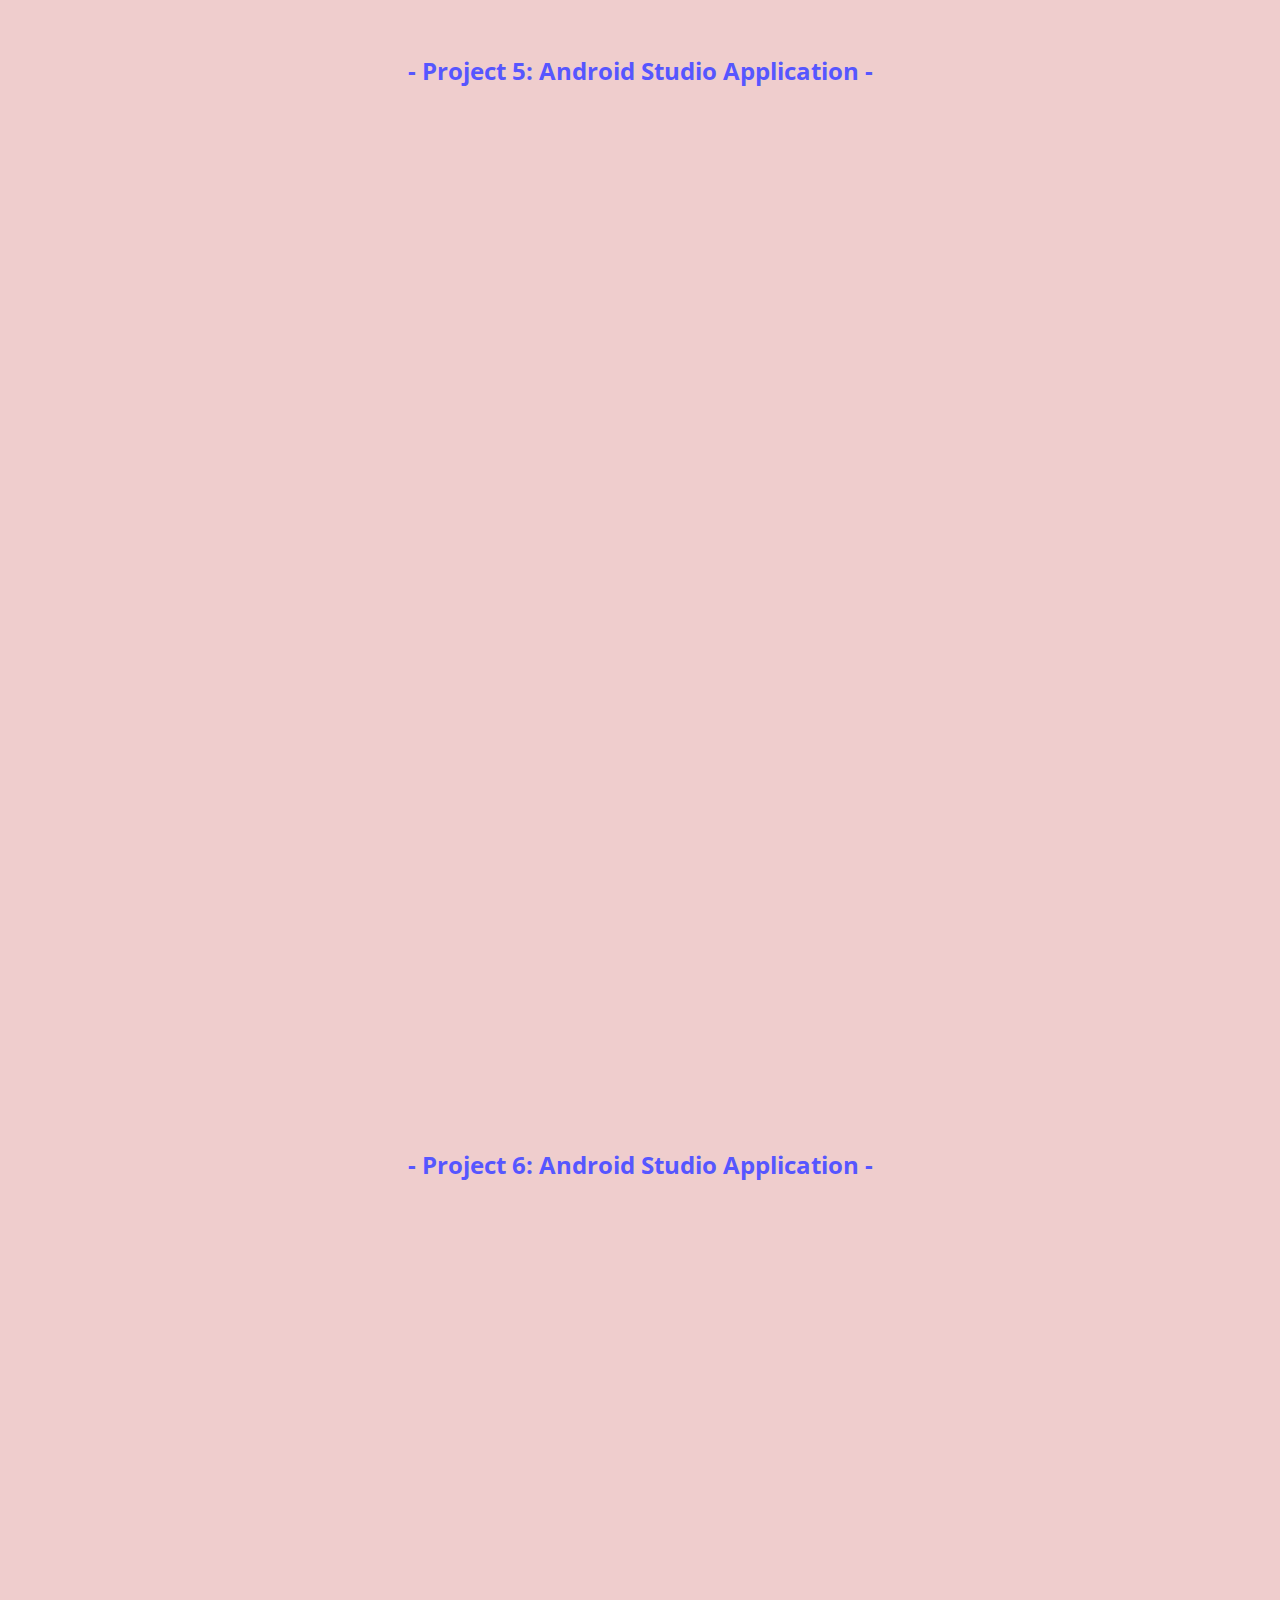
<file: projects_collection.html>
<!DOCTYPE html>
<html lang="en">

<head>
  <meta charset="UTF-8" />
  <meta name="viewport" content="width=device-width, initial-scale=1.0" />
  <meta http-equiv="X-UA-Compatible" content="ie=edge" />
  <title>Projects</title>
  <link rel="stylesheet" href="styles.css" />
  <script src="script.js" defer></script>
  <script src="fade_slide_in.js" defer></script>
</head>

<body> 
  <!-- Header  -->
  <header class="header_class" id="header_id">
    <h3><a href="index.html">Hyukjun Moon Portfolios</a></h3>
  </header>

  <!-- Navigation Bar -->
  <div class="navigation_bar">
    <a href="index.html">
      <video class="logo_class" id="logo_button_id" title="Logo home button HJ Hyukjun Moon" autoplay muted>

        <source src="images/hj_3.mp4" type="video/mp4" />
      </video>
    </a>

    <div class="all_links_wrap_class">
      <div class="dropdown">

        <a href="projects_collection.html" class="dropbtn placed_links">Projects</a>

        <div class="dropDown_content">
          <a href="#project_ancreLink_1">Project 1</a>
          <a href="#project_ancreLink_2">Project 2</a>
          <a href="#project_ancreLink_3">Project 3</a>
          <a href="#project_ancreLink_4">Project 4</a>
          <a href="#project_ancreLink_5">Project 5</a>
          <a href="#project_ancreLink_6">Project 6</a>
        </div>

      </div>

      <a href="about_me.html" class="placed_links">About me</a>
      <a href="resources_collection.html" class="placed_links">Resources</a>
    </div>
  </div>
  <main class="allProjects_main_class">
    <h2 class="allProjects_h2_class" >All projects with descriptions
      </br>&lt;Project Title&gt;
      </br>&lt;Project Description&gt;
      </br>&lt;Skills Utilized&gt;
      </br>&lt;Learning Resource&gt;
      <br>
      <br>
    </h2>
  
    <h2 class="allProject_gitHub_h4_class">GitHub <a href="https://github.com/HJM-Depaul/portfolio2024" class="resource_link_class"><br>Portfolio Link: Project 2 & 3</a></h2>

    <!-- Portfolios -->
     <!-- Project 1 -->
     <div id="project_ancreLink_1" class="project_ancreLink_2Link_div"></div>
     <h2 class="project_h2_class">- Project 1: Basic CSS & HTML web Site -</h2>
    <section class="allProjects_section_class" id="allProjects_section_id">
      <div class="a_project_gridwrapDiv_class">
        <iframe scrolling="no"
          class="porjectPage_portfolio_iframe_class fade_in from_left slide_in firstProjects_iframe"
          id="porjectPage_portfolio_iframe_id" style="width: 40rem; height: 20rem" height="100%" width="100%"
          src="https://drive.google.com/file/d/1GJpSN39ii04dp4zrayqRTauoVVLLIXfI/preview" alt="Project 1 preveiw image" autoplay
          muted allow="autoplay"></iframe>
        <p class="fade_in from_right slide_in">Project 1
          </br>Learned & used concepts of fundamental HTML and CSS rules
          </br>-HTML: Semantic HTML tags, Attributes, and Elements
          </br>-CSS: Box Model, Selectors, Properties, Media Queries, Animations, Grid Layout
          </br>
          </br>From NY Public Library Front-end Web Class (Online): Phase 1

        </p>

      </div>
<!-- Project 2 - 1, 2 -->
<div id="project_ancreLink_2" class="project_ancreLink_2Link_div"></div>
<h2 class="project_h2_class"> <a href="awesome_inc_program.html" target="_blank" id="project_web_Link">- Project 2 : Awesome Inc Program Page (LINK) -</a></h2>
    
      <div class="a_project_gridwrapDiv_class" >
        <p class="fade_in from_left slide_in">
          Project 2 (Code): <a href="awesome_inc_program.html" id="project_web_Link" target="_blank">Link</a>
          </br>Learned & applied basic JavaScript syntax to enhance HTML elements styled with CSS
          </br>-JavaScript: Data types, Operators, Objects
          </br> Conditions, Loops, Functions, DOM Manipulation, Event Handler, CRUD Operations
          </br>
          
        </p>

        <iframe scrolling="no" class="porjectPage_portfolio_iframe_class fade_in from_right slide_in"
          id="porjectPage_portfolio_iframe_id" style="width: 40rem; height: 20rem" height="100%" width="100%"
          src="https://drive.google.com/file/d/1NdTlpD9g0AbyFRbixx88IPD2MjzY5XS9/preview" alt="Project 2 preveiw image (1)" autoplay
          muted allow="autoplay"></iframe>
      </div>
     

      <div class="a_project_gridwrapDiv_class">
        <iframe scrolling="no" class="porjectPage_portfolio_iframe_class fade_in from_left slide_in"
          id="porjectPage_portfolio_iframe_id" style="width: 40rem; height: 20rem" height="100%" width="100%"
          src="https://drive.google.com/file/d/1zIwEREmvohS-UDQpA7WCkMON_I_mkf-n/preview" alt="Project 2 preveiw image (2)" autoplay
          muted allow="autoplay"></iframe>
        <p class="fade_in from_right slide_in">
          Project 2: <a href="awesome_inc_program.html" id="project_web_Link" target="_blank">Link</a>
        </br>(Header & Navigation bar)
          </br>Learned & applied JavaScript animation techniques to create dynamic and interactive web elements
          </br>-Hamburger menu, Media Queries, Drop-down Menu
          </br>-JavaScript: Fade-in Animation, Hide & Appear Elements, Responsive Scroll View Effects
          </br>
         
        </p>
      </div>
   
      <!-- project 2 - 3, 4 -->
<div class="a_project_gridwrapDiv_class">
 
  <iframe scrolling="no" class="porjectPage_portfolio_iframe_class fade_in from_left slide_in"
          id="porjectPage_portfolio_iframe_id" style="width: 40rem; height: 20rem" height="100%" width="100%"
          src="https://drive.google.com/file/d/1jaQX00AZR5uTqxC0xG5tp-XvGTgFQOss/preview" alt="Project 2 preveiw image (3) before" autoplay
          muted allow="autoplay"></iframe>

  <iframe scrolling="no" class="porjectPage_portfolio_iframe_class fade_in from_right slide_in"
          id="porjectPage_portfolio_iframe_id" style="width: 40rem; height: 20rem" height="100%" width="100%"
          src="https://drive.google.com/file/d/11h8XiXcNvdwOMyft-Ba1EbBZG--rZKzH/preview" alt="Project 2 preveiw image (4) after" autoplay
          muted allow="autoplay"></iframe>

</div>

<div class="a_project_gridwrapDiv_class before_after_div_class">
  <p class="fade_in from_left slide_in" id="before_p_id">
    Before: 
    </br>Deficiencies Identified
    <br>- Drop down item alignment
    <br>- Inconsistent link names between desktop and mobile versions for the "Web & App Development" dropdown item
  </p>
  <p class="fade_in from_right slide_in" id="after_p_id">
    After:
      <br>Improvements
      <br>- Alignment: margin-left: auto; to align dropdown items
      <br>- Corrected the link name to be consistent across all media queries
      <br>- Size: font size increased 
    
  </p>

</div>
<!-- Project 2 - 5, 6 -->
<!-- tonight's detail buttons -->
<div class="a_project_gridwrapDiv_class">
 
  <iframe scrolling="no" class="porjectPage_portfolio_iframe_class fade_in from_left slide_in"
          id="porjectPage_portfolio_iframe_id" style="width: 40rem; height: 20rem" height="100%" width="100%"
          src="https://drive.google.com/file/d/184z76t0wehI6iAj4IQ2v5H9Y-eFTETBA/preview" alt="Project 2 preveiw image (5) before" autoplay
          muted allow="autoplay"></iframe>

  <iframe scrolling="no" class="porjectPage_portfolio_iframe_class fade_in from_right slide_in"
          id="porjectPage_portfolio_iframe_id" style="width: 40rem; height: 20rem" height="100%" width="100%"
          src="https://drive.google.com/file/d/11OHt9bIl8pPpOFoTORoCOkCVu6L4BMn8/preview" alt="Project 2 preveiw image (6) after" autoplay
          muted allow="autoplay"></iframe>

</div>

<div class="a_project_gridwrapDiv_class before_after_div_class">
  <p class="fade_in from_left slide_in" id="before_p_id">
    Before: 
    </br>Deficiencies Identified
    <br>- Small font size
    <br>- Difficulty recognizing buttons

  </p>
  <p class="fade_in from_right slide_in" id="after_p_id">
    After:
      <br>Improvements
      <br>- Size: Font size increased
      <br>- Anmation: Added transition & transform animations to buttons
    
  </p>

</div>

<!-- project 2 - 7, 8 -->
<!-- Judge photos before / after Desktop-->
<div class="a_project_gridwrapDiv_class">
 <!-- before -->
  <iframe scrolling="no" class="porjectPage_portfolio_iframe_class fade_in from_left slide_in"
          id="porjectPage_portfolio_iframe_id" style="width: 40rem; height: 20rem" height="100%" width="100%"
          src="https://drive.google.com/file/d/1IF_KYuC0BtWlKEqlNohYGAbzlrnyJndM/preview" alt="Project 2 preveiw image (7) before" autoplay
          muted allow="autoplay"></iframe>
<!-- after -->
  <iframe scrolling="no" class="porjectPage_portfolio_iframe_class fade_in from_right slide_in"
          id="porjectPage_portfolio_iframe_id" style="width: 40rem; height: 20rem" height="100%" width="100%"
          src="https://drive.google.com/file/d/1_rncDj23fKWJ1xxkOhmkhiH2qBFZmGK9/preview" alt="Project 2 preveiw image (8) after" autoplay
          muted allow="autoplay"></iframe>

</div>


<div class="a_project_gridwrapDiv_class before_after_div_class">
  <p class="fade_in from_left slide_in" id="before_p_id">
    Before (Desktop view): 
    </br>Deficiencies Identified
    <br>- Alignment & Positioning issues: Difficut to see from desktop view
    <br>- Cropped image angle: Figure is not fully visible

  </p>
  <p class="fade_in from_right slide_in" id="after_p_id">
    After (Desktop view):
      <br>Improvements
      <br>- Alignment: Used a 2-column, 2-row grid template 
      <br>- Size and shape: Ensured consistent width and height for each photo     
  </p>

</div>

<!-- project 2 - 9, 10 -->
<!-- Judge photos before / after Mobile-->
<div class="a_project_gridwrapDiv_class">
  <!-- before -->
  <iframe scrolling="no" class="porjectPage_portfolio_iframe_class fade_in from_left slide_in"
          id="porjectPage_portfolio_iframe_id" style="width: 40rem; height: 20rem" height="100%" width="100%"
          src="https://drive.google.com/file/d/1ePp6UYZM-RNhUrHCaJFRW2mKSnszSq8p/preview" alt="Project 2 preveiw image (9) before" autoplay
          muted allow="autoplay"></iframe>
  <!-- after -->
  <iframe scrolling="no" class="porjectPage_portfolio_iframe_class fade_in from_right slide_in"
          id="porjectPage_portfolio_iframe_id" style="width: 40rem; height: 20rem" height="100%" width="100%"
          src="https://drive.google.com/file/d/1I8R90ndkwc0_MRjtyojBHUIqUu7z0Kdg/preview" alt="Project 2 preveiw image (10) after" autoplay
          muted allow="autoplay"></iframe>

</div>

<div class="a_project_gridwrapDiv_class before_after_div_class">
  <p class="fade_in from_left slide_in" id="before_p_id">
    Before (Mobile view): 
    </br>Deficiencies Identified
    <br>- Alignment & position: difficut to see from Mobile view
    <br>- Figure not fully visible

  </p>
  <p class="fade_in from_right slide_in" id="after_p_id">
    After (Mobile view):
      <br>Improvements
      <br>- Alignment: Displayed elements as block elements
      <br>- Size and shape: Ensured consistent size and full visibility of the figure   
  </p>

</div>

<!-- project 2 - 11, 12 -->
<!-- Thanks sponsors before / after-->
<div class="a_project_gridwrapDiv_class">
  <!-- before -->
  <iframe scrolling="no" class="porjectPage_portfolio_iframe_class fade_in from_left slide_in"
          id="porjectPage_portfolio_iframe_id" style="width: 40rem; height: 20rem" height="100%" width="100%"
          src="https://drive.google.com/file/d/1EVVGuE4JxFsQXpsB-nO5YQ3bR84xaNxt/preview" alt="Project 2 preveiw image (11) before" autoplay
          muted allow="autoplay"></iframe>
  <!-- after -->
  <iframe scrolling="no" class="porjectPage_portfolio_iframe_class fade_in from_right slide_in"
          id="porjectPage_portfolio_iframe_id" style="width: 40rem; height: 20rem" height="100%" width="100%"
          src="https://drive.google.com/file/d/1Q4UNYiCImFium20vctaJ9YSPORsp_uq0/preview" alt="Project 2 preveiw image (12) after" autoplay
          muted allow="autoplay"></iframe>

</div>

<div class="a_project_gridwrapDiv_class before_after_div_class">
  <p class="fade_in from_left slide_in" id="before_p_id">
    Before: 
    </br>Deficiencies Identified
    <br>- Alignment: Inconsistent picture positioning
    <br>- Size: Inconsistent picture width
    </p>
  <p class="fade_in from_right slide_in" id="after_p_id">
    After:
      <br>Improvements
      <br>- Alignment: Used a 2-column, 2-row grid template
      <br>- Size and shpae: Unified the width of each banner
  </p>

</div>

<!-- project 2 - 13, 14 -->
<!-- Experience even more before / after-->
<div class="a_project_gridwrapDiv_class">
  <!-- before -->
  <iframe scrolling="no" class="porjectPage_portfolio_iframe_class fade_in from_left slide_in"
          id="porjectPage_portfolio_iframe_id" style="width: 40rem; height: 20rem" height="100%" width="100%"
          src="https://drive.google.com/file/d/1nxuRAPdXDJszv6WqhN68n8dtfLByDRgr/preview" alt="Project 2 preveiw image (13) before" autoplay
          muted allow="autoplay"></iframe>
  <!-- after -->
  <iframe scrolling="no" class="porjectPage_portfolio_iframe_class fade_in from_right slide_in"
          id="porjectPage_portfolio_iframe_id" style="width: 40rem; height: 20rem" height="100%" width="100%"
          src="https://drive.google.com/file/d/1zszcUt-IhvtDjko_cMr98R1HeV1v52PW/preview" alt="Project 2 preveiw image (14) after" autoplay
          muted allow="autoplay"></iframe>

</div>

<div class="a_project_gridwrapDiv_class before_after_div_class">
  <p class="fade_in from_left slide_in" id="before_p_id">
    Before: 
    </br>Deficiencies Identified
    <br>- Alignment & position: Picture and phrase alignment issues
  </p>
  <p class="fade_in from_right slide_in" id="after_p_id">
    After:
      <br>Improvements
      <br>- Alignment: Centered text alignment 
      <br>- Size: Increased the width of each picture 
  </p>

</div>

<!-- project 2 - 15 -->
      <div class="a_project_gridwrapDiv_class">
        <p class="fade_in from_left slide_in">
          Project 2 (Footer): <a href="awesome_inc_program.html#footer_id" id="project_web_Link" target="_blank">Link</a>
          </br>Learned & Used advanced CSS techniques
          </br>-HTML & CSS: Advanced Grid Properties, Icon Implementation
          </br>
          
        </p>

        <iframe scrolling="no" class="porjectPage_portfolio_iframe_class fade_in from_right slide_in"
          id="porjectPage_portfolio_iframe_id" style="width: 40rem; height: 20rem" height="100%" width="100%"
          src="https://drive.google.com/file/d/19z4l7FkBPJqWShlrRpGXN254tatqc8MI/preview" alt="Project 2 preveiw image (15)" autoplay
          muted allow="autoplay"></iframe>
      </div>


<!-- proejct 2 - 16, 17 -->
<!-- footer before/ after -->
<div class="a_project_gridwrapDiv_class">
  <!-- before -->
  <iframe scrolling="no" class="porjectPage_portfolio_iframe_class fade_in from_left slide_in"
          id="porjectPage_portfolio_iframe_id" style="width: 40rem; height: 20rem" height="100%" width="100%"
          src="https://drive.google.com/file/d/16r4rJprHqbaasoAbbkqTUmOJtCp7r2ZG/preview" alt="Project 2 preveiw image (16) before" autoplay
          muted allow="autoplay"></iframe>
  <!-- after -->
  <iframe scrolling="no" class="porjectPage_portfolio_iframe_class fade_in from_right slide_in"
          id="porjectPage_portfolio_iframe_id" style="width: 40rem; height: 20rem" height="100%" width="100%"
          src="https://drive.google.com/file/d/1V3mY9fzhdIHJAKuIPhTng0YqAxJlZrR2/preview" alt="Project 2 preveiw image (17) after" autoplay
          muted allow="autoplay"></iframe>

</div>

<div class="a_project_gridwrapDiv_class before_after_div_class">
  <p class="fade_in from_left slide_in" id="before_p_id">
    Before (Mobile view): 
    </br>Deficiencies Identified
    <br>- Alignment & Positioning: Button and content visibility issues
  </p>
  <p class="fade_in from_right slide_in" id="after_p_id">
    After (Mobile view):
      <br>Improvements
      <br>- Size: Increased the width of each picture and content grid
  </p>

</div>
<div id="project_ancreLink_3" class="ancreLink_3_class"></div>


<!-- project 3 - 1 -->
<h2 class="project_h2_class">- Project 3: Portfolio Web Site -</h2>

      
      <div class="a_project_gridwrapDiv_class">
        <iframe scrolling="no" class="porjectPage_portfolio_iframe_class fade_in from_left slide_in"
          id="porjectPage_portfolio_iframe_id" style="width: 40rem; height: 20rem" height="100%" width="100%"
          src="https://drive.google.com/file/d/1wQQ3j1Bk8AzQxfskuSxzzi7y6dGcAS1j/preview" alt="Project 3 preveiw image (1)" autoplay
          muted allow="autoplay"></iframe>
        <p class="fade_in from_right slide_in">
          Portfolio 3 (Home page)
          </br>Learned & Applied JavaScript animation techniques and various methods for displaying elements on screen
          </br>-JavaScript: Animations, Event Handler
          </br>-HTML: Embeded HTML Tags, URL Parameters
          </br>
          </br> From NY Public Library Front-end Web Class (Online): Phase 2
        </p>
      </div>
      

<!-- project 3 - 2 -->
      <div class="a_project_gridwrapDiv_class">
        <p class="fade_in from_left slide_in">
          Portfolio 3 (Projects page)
          </br>Learned & Applied JavaScript animation techniques
          </br>-JavaScript: Advanced JavaScript Animations - including fade-in & slide-in effects,
          <br>  Responsive Scroll View Effects
          </br>
          </br> From NY Public Library Front-end Web Class (Online): Phase 2
        </p>

        <iframe scrolling="no" class="porjectPage_portfolio_iframe_class fade_in from_right slide_in"
          id="porjectPage_portfolio_iframe_id" style="width: 40rem; height: 20rem" height="100%" width="100%"
          src="https://drive.google.com/file/d/1HYpFrunGodYARe61KdJJI9RqS4uE9pfg/preview" alt="Project 3 preveiw image (2)" autoplay
          muted allow="autoplay"></iframe>
      </div>
    
<!-- project 3 - 3 -->
      <div class="a_project_gridwrapDiv_class">
        <iframe scrolling="no" class="porjectPage_portfolio_iframe_class fade_in from_left slide_in"
          id="porjectPage_portfolio_iframe_id" style="width: 40rem; height: 20rem" height="100%" width="100%"
          src="https://drive.google.com/file/d/12aCz6WTcLpCAeXN7vHf11UrflECufaQ2/preview" alt="Project 3 preveiw image (3)" autoplay
          muted allow="autoplay"></iframe>
        <p class="fade_in from_right slide_in">
          Portfolio 3 
          <br>(Other pages & Overall)
          </br>Learned & Applied JavaScript animation techniques and various methods for displaying elements on screen
          </br>-CSS: Applied Analogous Color Palette, Rise Animation
          </br>
          </br> From NY Public Library Front-end Web Class (Online): Phase 2
        </p>
      </div>

      <div id="project_ancreLink_4"  class="ancreLink_4_class"></div>
  

<!-- Android Projects -->
 <!-- Project 4 -1 -->
 <h2 class="project_h2_class">- Project 4: Android Studio Application -</h2>
 
<div class="a_project_gridwrapDiv_class">
  <!-- 1 -->
  <iframe scrolling="no" class="porjectPage_portfolio_iframe_class fade_in from_left slide_in"
          id="porjectPage_portfolio_iframe_id" style="width: 20rem; height: 20rem" height="100%" width="100%"
          src="https://drive.google.com/file/d/1nfNBhSycErXP1eMGg67qw94Y-Rd9yTjC/preview" alt="Project 4 preveiw image (1)" autoplay
          muted allow="autoplay"></iframe>
  <!-- after -->
  <p class="fade_in from_right slide_in">
    Project 4 (Distance Converter)
    </br>Learned & Applied: Android Studio, Java, XML, Gradle
    </br>-XML: ConstraintLayout, Buttons, Input Field
    </br>-Java: Conditional Methods, OnClick Method
    </br> 
    </br> From DePaul University CSC372
  </p>

</div>

<!-- Project 5 -->
<div id="project_ancreLink_5" class="ancreLink_5_class"></div>

<h2 class="project_h2_class">- Project 5: Android Studio Application -</h2>

<div class="a_project_gridwrapDiv_class middle_p_Div_class middle_p_Project5_Div_class">
  <p class="fade_in slide_in both_from_left_right">Project 5 (Note Pad)
   </br>Learned & Applied: Android Studio, Java, XML, Gradle
   <br>-XML: Options Menu, RecycleView
   </br>-Activity: Activity Lifecycle, Multiple-Activity Applications
   </br>-Java: Click Listeners, Button Events
   </br> 
   </br> From DePaul University CSC372
 </p>
 </div>
 

 <!-- project 5 - 1, 2 -->
<div class="a_project_gridwrapDiv_class">

 <!-- 1 -->
 
 <iframe scrolling="no" class="porjectPage_portfolio_iframe_class fade_in from_left slide_in"
         id="porjectPage_portfolio_iframe_id" style="width: 20rem; height: 20rem" height="100%" width="100%"
         src="https://drive.google.com/file/d/1_aZ1ok4jh5ZT6m572GE1VQ11eFxg5G61/preview" alt="Project 5 preveiw image (1)" autoplay
         muted allow="autoplay"></iframe>
  <!-- 2  -->
  <iframe scrolling="no" class="porjectPage_portfolio_iframe_class fade_in from_right slide_in"
         id="porjectPage_portfolio_iframe_id" style="width: 20rem; height: 20rem" height="100%" width="100%"
         src="https://drive.google.com/file/d/1zePyqIKp_N1z56oZme6eIecWp9SFcQB7/preview" alt="Project 5 preveiw image (2)" autoplay
         muted allow="autoplay"></iframe>

</div>

<div class="a_project_gridwrapDiv_class android_DescriptionOn_Left_Right_div_class">
  <p class="fade_in from_left slide_in androidDescription_Left_p_class" id="androidDescription_Left_p_id">
    Initial Page 
  </p>
  <p class="fade_in from_right slide_in androidDescription_Right_p_class" id="androidDescription_Right_p_id">
    Memo Page
  </p>

</div>


<!-- project 5 - 3, 4 -->
<div class="a_project_gridwrapDiv_class">
  
  <!-- 3 -->
  <iframe scrolling="no" class="porjectPage_portfolio_iframe_class fade_in from_left slide_in"
          id="porjectPage_portfolio_iframe_id" style="width: 20rem; height: 20rem" height="100%" width="100%"
          src="https://drive.google.com/file/d/1spVGpNJGY3sSrUYGg-NrEGl1etNF_9bm/preview" alt="Project 5 preveiw image (3)" autoplay
          muted allow="autoplay"></iframe>
  <!-- 4 -->
   <iframe scrolling="no" class="porjectPage_portfolio_iframe_class fade_in from_right slide_in"
          id="porjectPage_portfolio_iframe_id" style="width: 20rem; height: 20rem" height="100%" width="100%"
          src="https://drive.google.com/file/d/1GIaim_vBH3OKqZCyc4uWltwtDoJs32MB/preview" alt="Project 5 preveiw image (4)" autoplay
          muted allow="autoplay"></iframe>
 </div>

 <div class="a_project_gridwrapDiv_class android_DescriptionOn_Left_Right_div_class">
  <p class="fade_in from_left slide_in androidDescription_Left_p_class" id="androidDescription_Left_p_id">
    After: Saved 
  </p>
  <p class="fade_in from_right slide_in androidDescription_Right_p_class_2" id="androidDescription_Right_p_id">
    Long-click: Delete
  </p>

</div>




 
<!-- Project 6 -->
<div id="project_ancreLink_6" class="ancreLink_6_class"></div>
<h2 class="project_h2_class">- Project 6: Android Studio Application -</h2>

<div class="a_project_gridwrapDiv_class middle_p_Div_class">
  <p class="fade_in slide_in both_from_left_right">Project 6 (Know Your Government)
   </br>Learned & Applied: Android Studio, Java, XML
   <br>-XML: Images, Making Launcher Icons, ScrollView
   </br>-Activity: Activity Lifecycle, Multiple-Activity Applications
   </br>-Java: Web Browser Implicit Intent, Network Status Check, TextView Links & Linkify,
   </br> Locations & Location Permissions, Geocoder
   <br>
   </br> From DePaul University CSC372
 </p>
 </div>

 <!-- project 6 - 1, 2 -->
<div class="a_project_gridwrapDiv_class">

  <!-- 1 -->
  
  <iframe scrolling="no" class="porjectPage_portfolio_iframe_class fade_in from_left slide_in"
          id="porjectPage_portfolio_iframe_id" style="width: 20rem; height: 20rem" height="100%" width="100%"
          src="https://drive.google.com/file/d/1L7xTE3cQWTVK-TNsUaK4unBu0ZnwGLSx/preview" alt="Project 6 preveiw image (1)" autoplay
          muted allow="autoplay"></iframe>
   <!-- 2  -->
   <iframe scrolling="no" class="porjectPage_portfolio_iframe_class fade_in from_right slide_in"
          id="porjectPage_portfolio_iframe_id" style="width: 20rem; height: 20rem" height="100%" width="100%"
          src="https://drive.google.com/file/d/19WVG2HNKvMBeAsHWu6Z4r-YbM5U0HaNk/preview" alt="Project 6 preveiw image (2)" autoplay
          muted allow="autoplay"></iframe>
 
 </div>

 <div class="a_project_gridwrapDiv_class android_DescriptionOn_Left_Right_div_class LR_middle_p_3">
  <p class="fade_in from_left slide_in androidDescription_Left_p_class" id="androidDescription_Left_p_id">
    Enter Location 
  </p>
  <p class="fade_in from_right slide_in androidDescription_Right_p_classs androidDescription_Right_p_classs_3" id="androidDescription_Right_p_id">
    Loaded Information
  </p>

</div>

<!-- project 6 - 3, 4 -->
 <div class="a_project_gridwrapDiv_class">

  <!-- 3 -->
  
  <iframe scrolling="no" class="porjectPage_portfolio_iframe_class fade_in from_left slide_in"
          id="porjectPage_portfolio_iframe_id" style="width: 20rem; height: 20rem" height="100%" width="100%"
          src="https://drive.google.com/file/d/1qqhdndsTHIAHSj3IwuGl8yMdnWqmIdH3/preview" alt="Project 6 preveiw image (3)" autoplay
          muted allow="autoplay"></iframe>
   <!-- 4  -->
   <iframe scrolling="no" class="porjectPage_portfolio_iframe_class fade_in from_right slide_in"
          id="porjectPage_portfolio_iframe_id" style="width: 20rem; height: 20rem" height="100%" width="100%"
          src="https://drive.google.com/file/d/1pDV9VR6BWnpbPtM2rnV4xGrsTP3cXBvf/preview" alt="Project 6 preveiw image (4)" autoplay
          muted allow="autoplay"></iframe>
 
 </div>

 <div class="a_project_gridwrapDiv_class android_DescriptionOn_Left_Right_div_class LR_middle_p_4">
  <p class="fade_in from_left slide_in androidDescription_Left_p_class_4" id="androidDescription_Left_p_id">
    Information Page 
  </p>
  <p class="fade_in from_right slide_in androidDescription_Right_p_class_4" id="androidDescription_Right_p_id">
    Link Icons
  </p>

</div>
<!-- project 6 - 5 -->
 <div class="a_project_gridwrapDiv_class">
  
  <!-- 5 -->
  <iframe scrolling="no" class="porjectPage_portfolio_iframe_class fade_in from_left slide_in"
          id="porjectPage_portfolio_iframe_id" style="width: 20rem; height: 20rem" height="100%" width="100%"
          src="https://drive.google.com/file/d/166sIJW-tYNnDDizjvlIEq1tHc3d6rR7e/preview" alt="Project 6 preveiw image (5)" autoplay
          muted allow="autoplay"></iframe>
  <!-- 6 -->

 </div>
 <div class="a_project_gridwrapDiv_class android_DescriptionOn_Left_Right_div_class LR_middle_p_4">
  <p class="fade_in from_left slide_in androidDescription_Left_p_class_5" id="androidDescription_Left_p_id">
    After: Clicked the Icon 
  </p>


</div>



    </section>
    <div class="bottom_cussion_class"></div>
  </main>
  <!-- footer -->
  <footer class="footer_class">
    <h3>Front-end Web Class Final Project: Phase 2 - © Copyright 2024 Hyukjun Moon</h3>
  </footer>
</body>

</html>
</file>
<file: styles.css>
@import url("https://fonts.googleapis.com/css2?family=Open+Sans:ital,wght@0,300..800;1,300..800&display=swap");

html {
  height: 100%;
  width: 100%;
  margin: 0;
  padding: 0;
}

body {
  margin: 0;
  padding: 0;
  font-family: "Open Sans", sans-serif;
  overflow-x: hidden;
}

.invisible {
  display: none;
}

.fixedTop {
  position: fixed;
  width: 100%;
  /* box-sizing fixes the position:fixed altering width issue! */
  box-sizing: border-box;
  top: 0;
  z-index: 100;

}

.header_class {

  text-align: center;
  background-color: blanchedalmond;
  padding: 0.01rem;
}

.header_class a {
  color: #5656ff;
  text-decoration: none;

}

.header_class a:hover {
  animation: 1s fadeIn;
}

/* navigation bar */
.navigation_bar {
  padding: 0.2rem;
  overflow: visible;
  background-color: #ffffee;
  display: flex;
}

.navigation_bar a {
  text-align: center;
  text-decoration: none;
  color: #5656ff;
  font-weight: 700;
  font-size: large;
}

.navigation_bar a:hover {
  color: #a2a2ff;
}

.navigation_bar a:visited {
  text-align: center;
  text-decoration: none;
}

.logo_class {
  margin-right: auto;
  width: 7rem;
  height: 5rem;
}

.all_links_wrap_class {
  padding-top: 1.65rem;
  margin-left: auto;
}

.dropdown {
  display: inline;
  overflow: hidden;
  text-align: center;
  z-index: 999;
}

.placed_links {
  padding: 0.5rem;
}

.dropbtn {
  border: none;
  outline: none;
  background-color: #ffffee;
}

.dropdown .dropbtn {
  border: none;
  outline: none;
  margin: 0;
}

.dropDown_content {

  display: none;
  position: absolute;
  background-color: #ffebcd;
  margin-top: 0.5rem;
  min-width: 7rem;
  box-shadow: 0rem 0.5rem 1rem 0rem rgba(0, 0, 0, 0.2);
  z-index: 999;
}

.dropDown_content a {

  color: #ff81b3;
  font-size: medium;
  padding: 0.75rem 1rem;
  text-decoration: none;
  display: block;
  z-index: 999;

}

.dropdown:hover .dropDown_content {
  display: block;
  animation: 1.5s fadeIn;
}

/* @@@@@@@@@@@@@@@@ */
/* Home(index) page */
/* @@@@@@@@@@@@@@@@ */
/* Portfolio preview section */
.portfolio_preview_section {
  text-align: center;
  padding: 2rem;
}

.portfolio_preview_serction_wrap {
  display: grid;
  grid-template-columns: repeat(3, 1fr);
}

.portfolio_preview_section:hover {
  transition: transform 200ms ease-in;
  transform: scale(1.1);
}

.portfolio_preview_button_Left,
.portfolio_preview_button_Right {
  border: none;
  background: none;
}

.portfolio_preview_button_Left:hover,
.portfolio_preview_button_Right:hover {
  cursor: pointer;
  background: wheat;
}

/* Description section */
.title_Description_section {
  text-align: center;
}

/* footer */
.footer_class {
  position: fixed;
  left: 0;
  bottom: 0;
  width: 100%;
  text-align: center;
  background-color: blanchedalmond;
}

/* fade_in CSS */
.fade_in {
  opacity: 0;
  transition: opacity 300ms ease-in;
}

.fade_in.appear {
  opacity: 1;
}

/* @@@@@@@@@@@@@@@@ */
/* Projects page */
/* @@@@@@@@@@@@@@@@ */
.allProject_gitHub_h4_class{
  text-align: center;
  margin: auto;
  padding-top: 2rem;
}
.allProjects_main_class{
  background: #efcdcd;
}
.allProjects_h2_class {
  color: #14634b;

  margin: auto;
  text-align: center;
  font-size: large;
}

.allProjects_h2_class::first-line {
  color: #093d2d;
  margin: auto;
  text-align: center;
  font-size: x-large;
}

.a_project_gridwrapDiv_class {
 
  padding: 4rem;
  display: grid;
  grid-gap: 2em;

  /*                      far left  /   middle:two columns / far right  */
  grid-template-columns:
    minmax(1em, 1fr) minmax(auto, 2.2fr) minmax(auto, 2.2fr) minmax(1em, 1fr);
}

.a_project_gridwrapDiv_class p::first-line{
  font-weight: 600;
  font-size: 1.5rem;
}

.a_project_gridwrapDiv_class p {
  font-weight: 600;
  font-size: 1rem;
}

.from_left {
  grid-column: 2 / 3;
  transform: translateX(-50%);
}

.from_right {
  grid-column: 3 / 4;
  transform: translateX(50%);
}
.both_from_left_right{
  grid-column: 2/4;
  margin: auto;
}
.from_left,
.from_right {
  transition: opacity 250ms ease-in, transform 400ms ease-in;
  opacity: 0;
}

.from_left.appear,
.from_right.appear,
.from_bottom.appear {
  transform: translateX(0) translateY(0);
  opacity: 1;
}

#project_web_Link{
  color: #4b1463;

}
#project_web_Link:visited{
  text-decoration: none;
}
#project_web_Link:hover, .project_ancreLink_2Link_div a:hover{
  color: #a3218a;
  text-decoration: none;
}
/* ancreLinks */
.project_ancreLink_2Link_div{
  text-align: center;
  padding-top: 8rem;
}
.project_ancreLink_2Link_div a{
  font-size:xx-large;
}


/* before-after */

/* .a_project_gridwrapDiv_class .before_after_div_class{
  
} */
.before_after_div_class p{
  align-items: center;
  margin-top: -5rem;
}
#before_p_id{
  margin-left: -3rem;
}
#after_p_id{
  padding-left: 10rem;
}
#before_p_id, #after_p_id{
  width: 100%;
}
/* Proejct web links a */
#project_web_Link{
  color: #5656ff;
}

.project_h2_class{
  text-align: center;
  color: #5656ff;
}
.middle_p_Div_class{
  margin-top: -3rem;
  margin-bottom: -5rem;
}
.middle_p_Project5_Div_class{
  margin-left: -12rem;
}
.ancreLink_3_class,
.ancreLink_4_class, 
.ancreLink_5_class,
.ancreLink_6_class{
  padding: 4rem;
}
.androidDescription_Right_p_class{
  margin-left: 3rem;
}
.androidDescription_Right_p_class_2{
  margin-left: 2rem;
}
.android_DescriptionOn_Left_Right_div_class{
  margin-top: -9rem;
  margin-bottom: -8rem;
  margin-left: 8rem;
}
.android_DescriptionOn_Left_Right_div_class p::first-line{
  font-size: large;
  font-weight: 500;
}
.LR_middle_p_3{
  margin-left: 7rem;
}
.androidDescription_Right_p_classs_3{
  margin-left: 2rem;
}
.LR_middle_p_4{
  margin-left: 6.5rem;
}
.androidDescription_Right_p_class_4{
  margin-left: 4.5rem;
}
.androidDescription_Left_p_class_5{
  margin-left: -2rem;
}

/* @@@@@@@@@@@@@@@@ */
/* About me page */
/* @@@@@@@@@@@@@@@@ */

.about_me_main_class{
  background-color: #cdcdef;
}
.allAbout_wrap_class {
  text-align: center;

  padding: 2rem;
}
.about_me_p_class{
  display: flex;
  justify-content: center;
  text-align: left;
}

.from_bottom {
  grid-row: 1 / 3;
  transform: translateY(50%);
  transition: opacity 250ms ease-in, transform 400ms ease-in;
  opacity: 0;
}



/* @@@@@@@@@@@@@@@@ */
/* Resource page */
/* @@@@@@@@@@@@@@@@ */
.resources_collection_wrap_class {
  background-color: #e9e9ba;
  padding: 2rem;
  padding-bottom: 2rem;
  display: grid;
  grid-gap: 2em;
  text-align: center;
  /*                      far left  /   middle:two columns / far right  */
  grid-template-columns: minmax(1em, 1fr) repeat(2, 2fr) minmax(1em, 1fr);
}

.resources_collection_wrap_class img {
  max-width: 30rem;
  height: 5rem;
}

.location_left_gird {
  grid-column: 2 / 3;
}

.location_right_gird {
  grid-column: 3 / 4;
}

.bottom_cussion_class {
  padding: 2rem;
}
.resource_link_class{
  text-decoration: none;

}
.resource_link_class:visited{
  text-decoration: none;
  color: blue;
}
.resource_link_class:hover{
  color: #5656ff;
}

@keyframes fadeIn {
  0% {
    opacity: 0;
  }


  100% {
    opacity: 1;
  }
}
</file>
<file: styles_AwesomeInc.css>
@import url("https://fonts.googleapis.com/css2?family=Open+Sans:ital,wght@0,300..800;1,300..800&display=swap");

html {
  height: 100%;
  width: 100%;
  margin: 0;
  padding: 0;
}
body {
  margin: 0;
  padding: 0;
  font-family: "Open Sans", sans-serif;
  overflow-x: hidden;
}
h1 {
  font-size: 2.5rem;
  font-weight: 900;
  margin: 0;
  text-align: center;
  color: #240e07;
  padding: 3.125rem;
  margin-bottom: 0.5rem;
}
h2 {
  color: #27100d;
  font-weight: 400;
  margin: 0;
  padding: 2.5rem;
}

h3 {
  font-size: 1rem;
  font-weight: 700 !important;
}
h4 {
  font-size: 0.8rem;
  font-weight: 500;
}
ul {
  padding-left: 1rem;
}

footer {
  background-color: #323232;
}

/* Header */
.header_div_class a:hover {
  color: red;
  text-decoration: none;
}
.header_div_class a {
  text-decoration: underline;
  color: #842029;
}

.header_div_class {
  background-color: #f2dede;
  padding: 0.313rem;
  margin: 0;
}
.header_banner_p {
  text-align: center;
  color: #842029;
  font: 1rem;

  font-weight: 400;
  margin: 0;
}

/* Align nav image and dropdown menu */

.dropdown_allwraped_class {
  margin-left: auto;
  display: flex;
  align-items: center;
  margin-right: 5%;
}
.dropbtn_li {
  white-space: nowrap;
}

/* Navigation bar */
.nav_banner_img {
  float: left;
}
.navbar_div_class {
  /* box-sizing fixes the position:fixed altering width issue! */
  box-sizing: border-box;
  display: flex;

  text-align: center;
  width: 100%;
  max-width: 100%;
  background-color: #323232;
  font-weight: 300;
  font-size: 0.8rem;
  color: white;
}
.dropdown_allwraped_class,
.nav_banner_img {
  animation: 1s rightToleft;
}

/* Arrow down */
.arrow_down {
  width: 0;
  height: 0;
  padding-bottom: 0.188rem;
  border-left: 0.313rem solid transparent;
  border-right: 0.313rem solid transparent;
  border-top: 0.313rem solid white;
}

/* Align arrow and dropdown menu */
.dropbtn_li .arrow_down {
  display: inline-block;
}

/* Dropdown menu */
.navbar_div_class li {
  list-style-type: none;
}
.dropbtn_li {
  border: none;
  left: 0;
}
.dropbtn_li a {
  color: white;
  text-decoration: none;
}
.dropbtn_li:visited {
  text-decoration-color: white;
}

/* drop down content text */
.dropdown_content_class {
  display: none;
  position: absolute;
  background-color: white;
  color: black;
  min-width: 11.875rem;
  box-shadow: 0.625rem 0.5rem 1rem 0 rgba(33, 37, 41, 0.75);
  z-index: 1;
  padding: 0.625rem 0.625rem;
  margin-top: 0.625rem;
}
.dropdown_content_class a {
  display: block;
  text-align: left;
  text-decoration: none;
  padding: 0.438rem 0.438rem;
  color: #697a90;
}

.dropdown_content_class a:hover {
  color: #842029;
  transition: transform 0.3s ease-in-out;
  transform: translateX(0.313rem);
}
.dropdown_nav_class:hover .dropdown_content_class {
  display: block;
  animation: 1.5s fadeIn;
}

.dropdown_nav_class:hover .dropbtn_li a {
  color: #9a1a21;
}
.dropdown_nav_class:hover .arrow_down {
  border-top: 0.313rem solid #9a1a21;
}

/* Intersection Observer action Head and Navigation bar */
/* JS window.addEventListener */
.fixedTop {
  display: flex;
  position: fixed;
  width: 100%;
  max-width: 100%;
  top: 0;
  margin: 0 !important;
  background-color: rgba(37, 37, 37, 0.95);
  z-index: 100;
}
.fixedTop2 {
  display: flex;
  position: fixed;
  width: 100%;
  max-width: 100%;
  top: 4.688rem;
  margin: 0 !important;
  background-color: rgba(37, 37, 37, 0.95);
  z-index: 100;
}

/* Welcome to section */
.welcome_section_class {
  text-align: center;
  margin: auto;
}

.welcomeBackground_div_class {
  background-size: cover;
}

.fiveAcross_Bannder_img_class {
  display: block;
  margin: auto;
  width: 80%;
  /* animation: 1s fadeIn; */
}
.kinetic_banner_img_class {
  display: block;
  width: 50%;
  margin: auto;
}
.vultr_banner_img_class {
  display: block;
  align-items: center;
  width: 35%;
  margin: auto;
}

.welcomeTo_fade_in {
  animation: 1.5s fadeIn;
}

/* Tonight's Detail Align */
.tonightDetail_section {
  text-align: center;
  background-color: #dfe4e9;
  min-height: auto;
  padding-bottom: 3.125rem;
}

/* Tonight's Details buttons */
.button_class {
  border: 0.125rem solid #c12029;
  border-radius: 0.25rem;
  background-color: #323232;
  border-color: #323232;
  color: #fff;
  display: inline-block;
  font-family: Open Sans, sans-serif;
  font-size: 1rem;
  font-weight: 600;
  letter-spacing: 0.188rem;
  overflow: hidden;
  padding: 0.5rem 1rem;
  position: relative;
  text-transform: uppercase;
}

.button_class:hover {
  color: gray;
  cursor: pointer;
  transition: transform 0.3s ease-in-out;
  transform: translateX(0.188rem);
}

.button_grid_container {
  display: grid;
  grid-template-columns: repeat(2, 1fr);
  grid-gap: 1.563rem;
  padding-left: 3.125rem;
  padding-right: 3.125rem;
}

.gird_lastItem {
  grid-column: 1 / span 2;
}

/* Tonight's Teams section */
.tonightTeams_section {
  text-align: center;
  min-height: auto;
  padding-bottom: 3.125rem;
}
.tonightTeam_p_class {
  padding-bottom: 1.25rem;
}

.value_buddy_banner_img_class {
  width: 40%;
  margin-bottom: -0.625rem;
}

.oneUp_banner_img_class {
  width: 15%;
}

.airTreckRobotics_banner_img_class {
  width: 30%;
  margin-bottom: -1.25rem;
}

.clickQuickConnect_banner_img_class {
  width: 30%;
  margin-top: 1.25rem;
  margin-bottom: 0.625rem;
}

.immersiveHearingTechnologies_banner_img_class {
  width: 35%;
  margin-bottom: -0.625rem;
}

/* Tonight's Judges Section */
.tonightJudges_section_class {
  text-align: center;
  background-color: #323232;
  color: white;
  padding-bottom: 1.875rem;
}
.tonightJudges_h2_class {
  color: white;
}

.tonightJudges_grid_container {
  display: grid;
  grid-template-columns: repeat(2, 1fr);
  grid-gap: 1rem;
  padding-left: 3rem;
  padding-right: 3rem;
  padding-bottom: 2rem;
}

/* BRIAN LUFTMAN figure */
.judge_figure_1 {
  margin: auto;
  width: 60%;
  height: 80%;
  overflow: hidden;
  border-radius: 50%;
  object-fit: cover;
}
.judgeimg_class_1 {
  width: 100%;
  height: 100%;
 
}

/* ELIZABETH ROUNSAVALL figure */
.judge_figure_2{
  margin: auto;
  width: 62%;
  height: 82%;
  overflow: hidden;
  border-radius: 50%;
}
.judgeimg_class_2{
  width: 100%;
  height: 100%;
}

/* BRIAN EVANS figure */
.judge_figure_3{
  margin: auto;
  width: 60%;
  height: 80%;
  overflow: hidden;
  border-radius: 50%;
}
.judgeimg_class_3{
  width: 100%;
  height: 100%;
  transform: scale(1.3);
}

/* BRIAN POE figure */
.judge_figure_4 {
  margin: auto;
  width: 60%;
  height: 80%;
  overflow: hidden;
  border-radius: 50%;
}
.judgeimg_class_4{
  width: 100%;
  height: 100%;
}

/* Thanks Sponsers section */
.thanks_sponsors_section {
  text-align: center;
  padding-top: 3.125rem;
}
.thanksSponsors_fiveAcross_Bannder_img_class {
  width: 55%;
  margin-bottom: -0.625rem;
}
.thanks_sponsors_h2 {
  font-weight: 800;
  font-size: 2rem;
  color: black;
}

.thanksSponsors_container {
  display: grid;
  grid-template-columns: repeat(2, 1fr);
  padding-bottom: 3.125rem;
  grid-gap: 3.125rem;
}

.thanks_kinetic_banner_img_class {
  margin: auto;
  width: 60%;
}
.thanks_vultr_banner_img_class {
  margin: auto;
  width: 60%;
  margin-bottom: -0.625rem;
}
.thanks_apax_software_banner_img_class {
  margin: auto;
  width: 40%;
}
.thanks_ukCommunicationInformation_banner_img_class {
  margin: auto;
  width: 70%;
}
.thanks_ukCollege_eClub_banner_img_class {
  margin: auto;
  width: 50%;
}
.thanks_team_kentucky_banner_img_class {
  margin: auto;
  width: 50%;
}
.thanks_spectrum_reach_banner_img_class {
  margin: auto;
  width: 50%;
}
.thanks_west_sixth_brewing_logo_img_class {
  margin: auto;
  width: 50%;
}

/* Experience Even More section */
.experienceMore_section {
  background: #323232;
  color: white;
  text-align: center;
  display: grid;
  grid-template-columns: repeat(1, 1fr);
  padding-bottom: 1.875rem;
}
.experienceMore_h1 {
  color: white;
}
.expMore_fiveAcross_banner_img_class {
  display: block;
  margin: auto;
  width: 30%;
  padding-bottom: 1.25rem;
}

.expMore_awesomeInc_podcast_banner_img_class {
  display: block;
  margin: auto;
  width: 15%;
}
.expMore_fiveAcrossDeepDive_logo_img_class {
  display: block;
  margin: auto;
  width: 15%;
}

/* Become a Startup Mentor Section */
.becomeMentor_section {
  text-align: center;
}
.becomeMentor_h2 {
  color: #c12029;
  font-weight: 600;
  margin-bottom: 1.875rem;
  padding-bottom: 4.375rem;
}
.becomeMentor_background_div_class {
  background-size: cover;
  padding-bottom: 6.25rem;
}

/* footer section */
.footer_class {
  display: flex;
  background-color: #323232;
}
.footer_class a:visited,
a,
li {
  color: #d1d2d4;
  text-decoration: none;
  text-decoration-color: white;
  padding-bottom: 0.625rem;
  font-weight: 100;
  font-size: 1rem;
  transition: 0.3s;
}
.footer_Logo_div_class {
  text-align: left;
  margin-left: -2rem;
}
.footer_Logo_div_class li {
  list-style-type: none;
}
.footer_p {
  color: white;
  font-size: 1.2rem;
  font-weight: 550;
  text-transform: uppercase !important;

  padding: 0.625rem 0.625rem 0.625rem 0;
}
.footer_container_class {
  display: grid;
  grid-template-columns: repeat(4, 1fr);
  grid-gap: 1.563rem;

  margin-left: 15%;
  margin-right: 20%;
}

/* footer Logo With Info section*/
/* .footerLogoWithInfo li {
  
} */

/* footer Quicklins container */
.footerQuickLinks_container,
.footerCourses_container {
  display: grid;
  grid-template-columns: repeat(1, 1fr);
  text-align: left;
}

/*Footer Sponsor banner container grid */
.footer_sponsorsBanner_container_class {
  display: grid;
  grid-template-columns: repeat(1, 1fr);
  grid-gap: 1.563rem;
  margin-left: -0.313;
}

.footer_awesomeInc_logo_class {
  width: 13.75rem;
}

/* footer sponsor banners size*/
.footer_sponsor_Kinetic_banner_class {
  width: 9.375rem;
  margin-top: -1.875rem;
}
.footer_sponsor_ApaxSoftware_banner_class {
  width: 9.375rem;
  margin-top: -2.5rem;
}
.footer_sponsor_TeamKentuckyCabinet_banner_class {
  width: 9.375rem;
}
.footer_soponser_Commerce_Lexington_banner_class {
  width: 9.375rem;
}

/* footer copyright section */
.footer_copyright_Sns_container {
  display: flex;
  background-color: #323232;

  grid-column: 1 / -1;
  padding-top: 1.25rem;
  padding-bottom: 1.875rem;
}
.footer_copyright_left {
  float: left;
  margin-top: 0.625rem;
}

.footer_SNS_right {
  float: right;
  margin-left: auto;
  margin-right: 0.625rem;
}

.footer_button_class {
  margin-top: 1.25rem;
  border: 0.125rem solid #c12029;
  border-radius: 0.25rem;
  background-color: #c12029;
  border-color: #c12029;
  color: #fff;
  font-size: 1rem;
  overflow: hidden;
  padding: 0.5rem 1rem;
  position: relative;
  text-transform: uppercase;
}

.footer_button_class:hover {
  color: gray;
  cursor: pointer;
  transition: transform 0.3s ease-in-out;
}

.footer_copyright_Sns_container a {
  padding: 0.625rem;
}
.footer_SNS_right a {
  font-size: x-large;
  padding: 0.625rem;
}

/* Js css class */
.invisible {
  display: none;
}

.showDiv {
  background-color: #c12029;
}

/* fade_in CSS */
.fade_in {
  opacity: 0;
  transition: opacity 300ms ease-in-out;
}
.fade_in.appear {
  opacity: 1;
}

@keyframes rightToleft {
  from {
    transform: translateX(100%);
  }

  to {
    transform: translateX(1%);
  }
}

@keyframes fadeIn {
  0% {
    opacity: 0;
  }
  80% {
    opacity: 0.8;
  }
  100% {
    opacity: 1;
  }
}

.hamburgerMenu_allwrapped_class {
  display: none;
}
.below_Nav_hamburgerMenu_allwrapped_class {
  display: none;
}
.hamburger_Nav_class {
  display: none;
}

/* Desktop size */
@media screen and (min-width: 1081px) {
  /* body {
    background-color: red;
  } */
  .hamburgerMenu_allwrapped_class {
    display: none;
  }
  .below_Nav_hamburgerMenu_allwrapped_class {
    display: none;
  }
  .hamburger_Nav_class {
    display: none;
  }

  .nav_banner_img {
    padding-left: 5rem;
    margin-top: 0.5rem;
  }

  .dropdown_nav_class {
    padding-left: 0.625rem;
    margin-top: 0.5rem;
  }
}

/* Mobile size */
@media only screen and (max-width: 767px) {

  /* (mobile)dropdown Menu */
  .dropdown_allwraped_class {
    display: none;
  }
  .nav_banner_img {
    padding-left: 1rem;
    margin-top: 0.5rem;
  }

  /* (mobile)hamburger Menu */
  .hamburgerMenu_allwrapped_class {
    display: flex;
    margin-left: auto;
    margin-right: 0.938rem;
  }
  .dropdown_HamburgerMenu_class {
    display: block;
    margin: auto;
    float: right;
    color: white;
    background-color: #323232;
    border: 0.031rem solid;
    animation: 1s rightToleft;
  }
  .dropdown_HamburgerMenu_class:hover {
    cursor: pointer;
  }

  /* (mobile)below navigation bar for hamburger menu */

  .below_Nav_hamburgerMenu_allwrapped_style {
    background-color: #323232;
    display: flex;
  }
  .hamburger_Nav_style {
    display: grid;
    grid-template-columns: repeat(1, 1fr);
    border-top: 0.2rem solid gray;
    width: 95%;
    margin-left: 2.5%;
  }
  .hamburger_Nav_style li {
    list-style-type: none;
    border-bottom: 0.1rem solid gray;
    padding: 3%;
    margin-top: -1%;
    animation: 1s rightToleft;
  }
  .hamburger_Nav_style a {
    margin-left: 2.5%;
    text-align: center;
  }
  .hamburger_Nav_style a:hover {
    color: #9a1a21;
  }
  .hamburger_Nav_style button {
    display: flex;
    float: right;
    margin-top: -0.156rem;
    background-color: #323232;
    color: white;
    border: 0.05rem solid white;
    cursor: pointer;
  }
  /* (mobile)hamburger dropdown menu */
  .dropdown_on_Hamburger_wrap {
    display: grid;
    grid-template-columns: repeat(1, 1fr);
    margin-top: 5%;
  }
  .dropdown_on_Hamburger_wrap a {
    text-align: left;
    margin-left: 10%;
    padding: 0.125rem;
  }
  .invisible {
    display: none;
  }

  /* (mobile)Tonight's Details Section */
  .tonightDetails_div button {
    font-size: 0.8rem;
  }
  /* (mobile)Tonight's Teams Section */
  .value_buddy_banner_img_class {
    width: 70%;
    margin-bottom: -0.625rem;
  }

  .oneUp_banner_img_class {
    width: 35%;
  }

  .airTreckRobotics_banner_img_class {
    width: 70%;
    margin-bottom: -1.25rem;
  }

  .clickQuickConnect_banner_img_class {
    width: 50%;
    margin-top: 1.25rem;
    margin-bottom: 0.625rem;
  }

  .immersiveHearingTechnologies_banner_img_class {
    width: 70%;
    margin-bottom: -0.625rem;
  }

  /* (mobile)tonight judges section */
  .tonightJudges_grid_container {
    display: block;
  }

  /* (mobile)BRIAN LUFTMAN figure */
  .judge_figure_1 {
    margin: auto;
    width: 70%;
    height: 60%;
    border-radius: 50%;

    overflow: hidden;
  }

  .judgeimg_class_1 {
    aspect-ratio: 1/ 1;
    width: 100%;
    height: 100%;
    object-fit: cover;
  }

  /* (mobile)ELIZABETH ROUNSAVALL figure */
  .judge_figure_2 {
    margin: auto;
    width: 70%;
    height: 60%;
    overflow: hidden;
    border-radius: 50%;
  }
  .judgeimg_class_2 {
    width: 100%;
    height: 100%;
    aspect-ratio: 1/ 1;
  }

  /* (mobile)BRIAN EVANS figure */
  .judge_figure_3 {
    margin: auto;
    width: 70%;
    height: 60%;
    overflow: hidden;
    border-radius: 50%;
  }
  .judgeimg_class_3 {
    width: 100%;
    height: 100%;
    aspect-ratio: 1/ 1;
  }

  /* (mobile)BRIAN POE figure */
  .judge_figure_4{
    margin: auto;
    width: 70%;
    height: 60%;
    overflow: hidden;
    border-radius: 50%;
  }
  .judgeimg_class_4 {
    width: 100%;
    height: 100%;
    aspect-ratio: 1/ 1;
  }
  /* (mobile)Thanks sponsors */
  .thanks_sponsors_h2 {
    font-size: large;
  }
  .thanksSponsors_container {
    padding: 5%;
    grid-gap: 3%;
    padding-bottom: 5rem;
  }
  .thanks_kinetic_banner_img_class {
    margin: auto;
    width: 100%;
  }
  .thanks_vultr_banner_img_class {
    margin: auto;
    width: 100%;
  }
  .thanks_apax_software_banner_img_class {
    margin: auto;
    width: 70%;
  }
  .thanks_ukCommunicationInformation_banner_img_class {
    margin: auto;
    width: 100%;
    height: 50%;
  }
  .thanks_ukCollege_eClub_banner_img_class {
    margin: auto;
    width: 80%;
  }
  .thanks_team_kentucky_banner_img_class {
    margin: auto;
    width: 80%;
  }
  .thanks_spectrum_reach_banner_img_class {
    margin: auto;
    width: 80%;
  }
  .thanks_west_sixth_brewing_logo_img_class {
    margin: auto;
    width: 80%;
  }

  /* (mobile) Experience Even More section */

  .expMore_awesomeInc_podcast_banner_img_class {
    display: block;
    margin: auto;
    width: 30%;
  }
  .expMore_fiveAcrossDeepDive_logo_img_class {
    display: block;
    margin: auto;
    width: 30%;
  }

  /* (mobile) Become Mentor section */
  .becomeMentor_section button {
    width: 80%;
  }

  /* (mobile) Footer section*/
  .footer_container_class {
    display: block;
  }
  .footer_Logo_div_class {
    display: block;
    text-align: center;
   margin: auto;
  }
  /* .footer_awesomeInc_logo_class {
  } */
  .footer_Logo_div_class li {
    font-size: 1rem;
    text-align: left;
  }
  .footer_Logo_div_class a {
    font-size: 1.2rem;
    text-align: left;
  }
  .footer_Logo_div_class button {
    font-size: 1.3rem;
    padding: 1rem;
  }
  .footer_quickLinks_div_class {
    display: inline-block;
  }
  .footer_courses_div {
    display: inline-block;
  }
  .footer_sponsorsBanners_div {
    display: inline-block;
    text-align: center;
  }
  .footer_copyright_Sns_container {
    display: grid;

    margin: auto;
  }
  .footer_copyright_left {
    display: grid;
  }
  /* .footer_copyright_left a {
  } */
  .footer_SNS_right {
    margin-right: auto;
  }
  /* .footer_SNS_right a {
  } */

  /* (mobile)footer sponsor banners size*/
  .footer_sponsor_Kinetic_banner_class {
    width: 80%;
    margin-top: -5rem;
    margin-bottom: -5rem;
  }
  .footer_sponsor_ApaxSoftware_banner_class {
    width: 80%;
    padding: 1rem;
    margin: auto;
    margin-left: -1rem;
  }
  .footer_sponsor_TeamKentuckyCabinet_banner_class {
    width: 50%;
    margin: auto;
    padding: 1rem;
  }
  .footer_soponser_Commerce_Lexington_banner_class {
    width: 70%;
    margin: auto;
  }
}

/* Tablet size */
@media only screen and (min-width: 768px) and (max-width: 1081px) {
  /* body {
    background-color: blue;
  } */
  .hamburgerMenu_allwrapped_class {
    display: none;
  }

  .below_Nav_hamburgerMenu_allwrapped_class {
    display: none;
  }
  .hamburger_Nav_class {
    display: none;
  }

  .nav_banner_img {
    padding-left: 3rem;
    margin-top: 0.5rem;
  }

  .dropdown_nav_class {
    padding-left: 0.625rem;
    margin-top: 0.5rem;
  }
  .dropbtn_li a {
    font-size: 0.7rem;
    margin: -0.938rem;
    font-weight: 600;
  }
  .arrow_down {
    margin-left: 0.938rem;
  }

  .dropdown_content_class a {
    display: block;
    text-align: left;
    text-decoration: none;
    padding: 0.313rem 0.313rem;
    color: #697a90;
    font-size: 0.7rem;
    font-weight: 500;
  }
}
</file>
